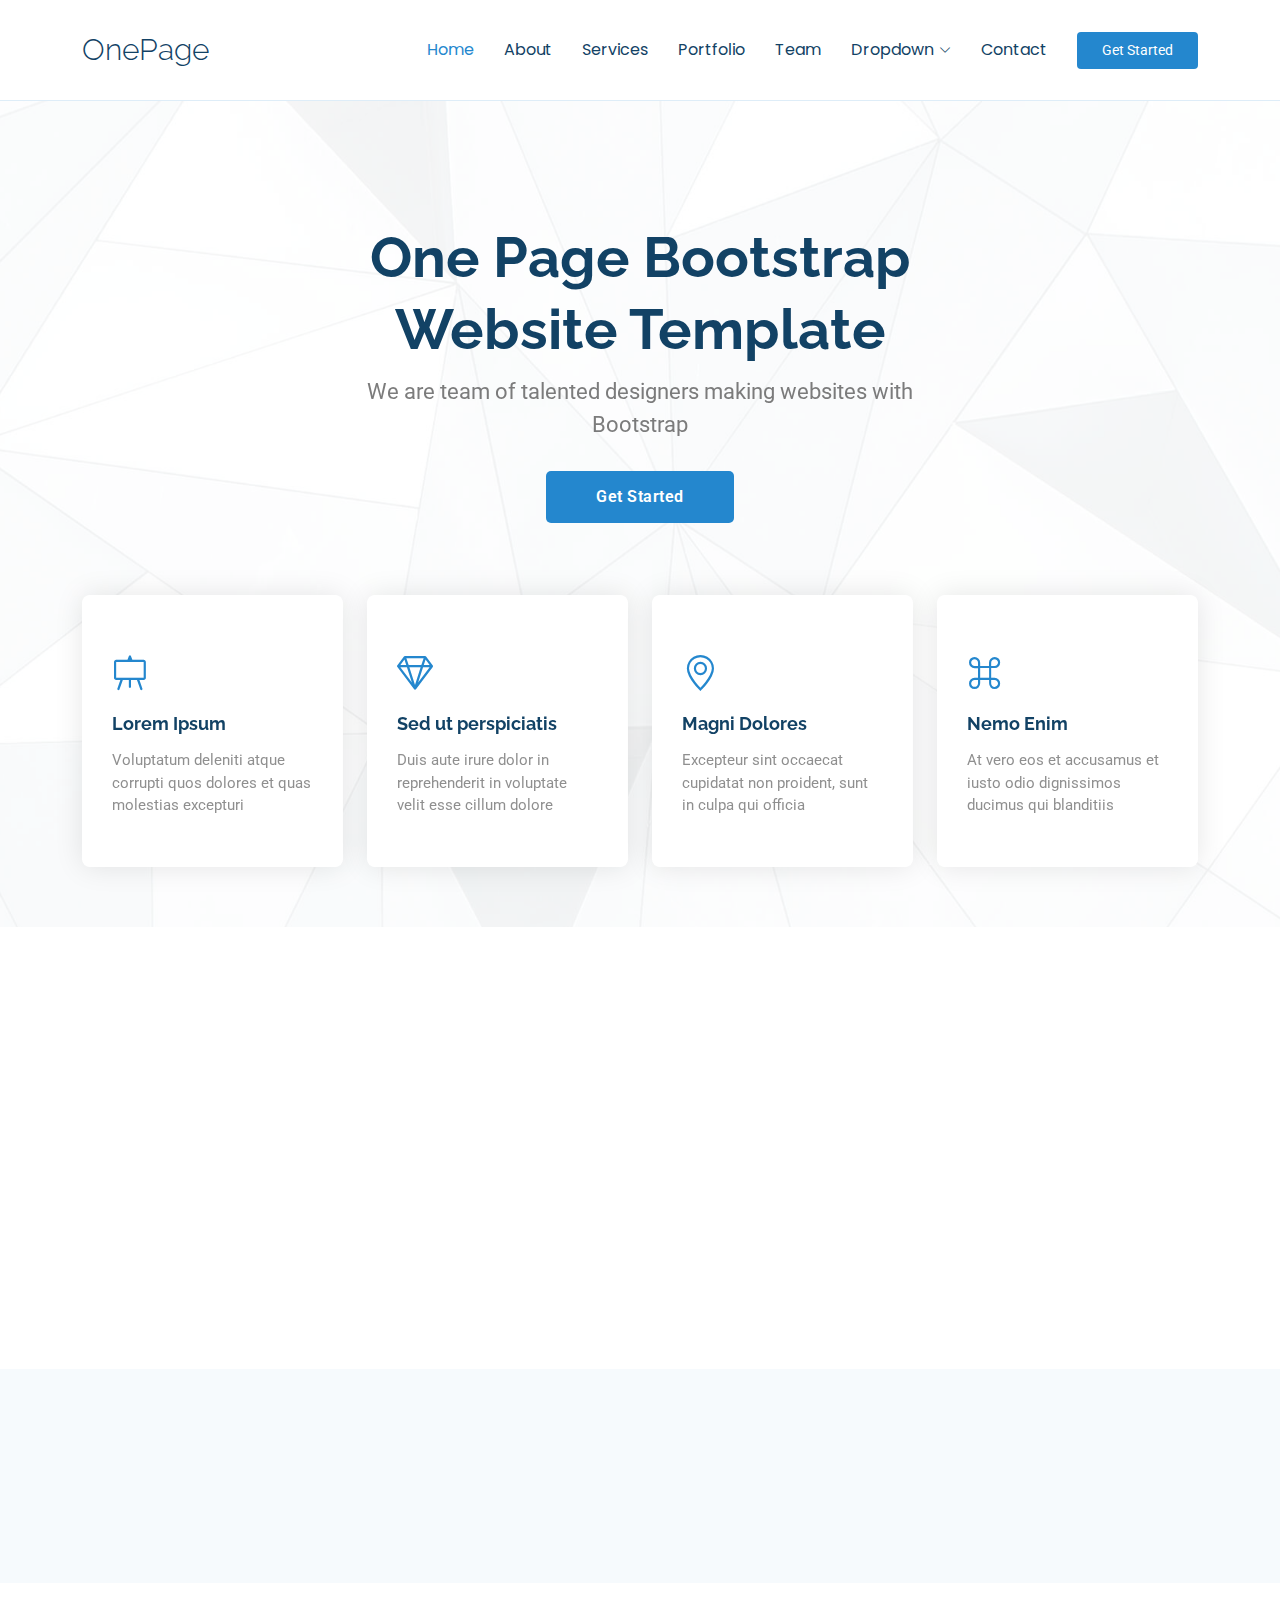
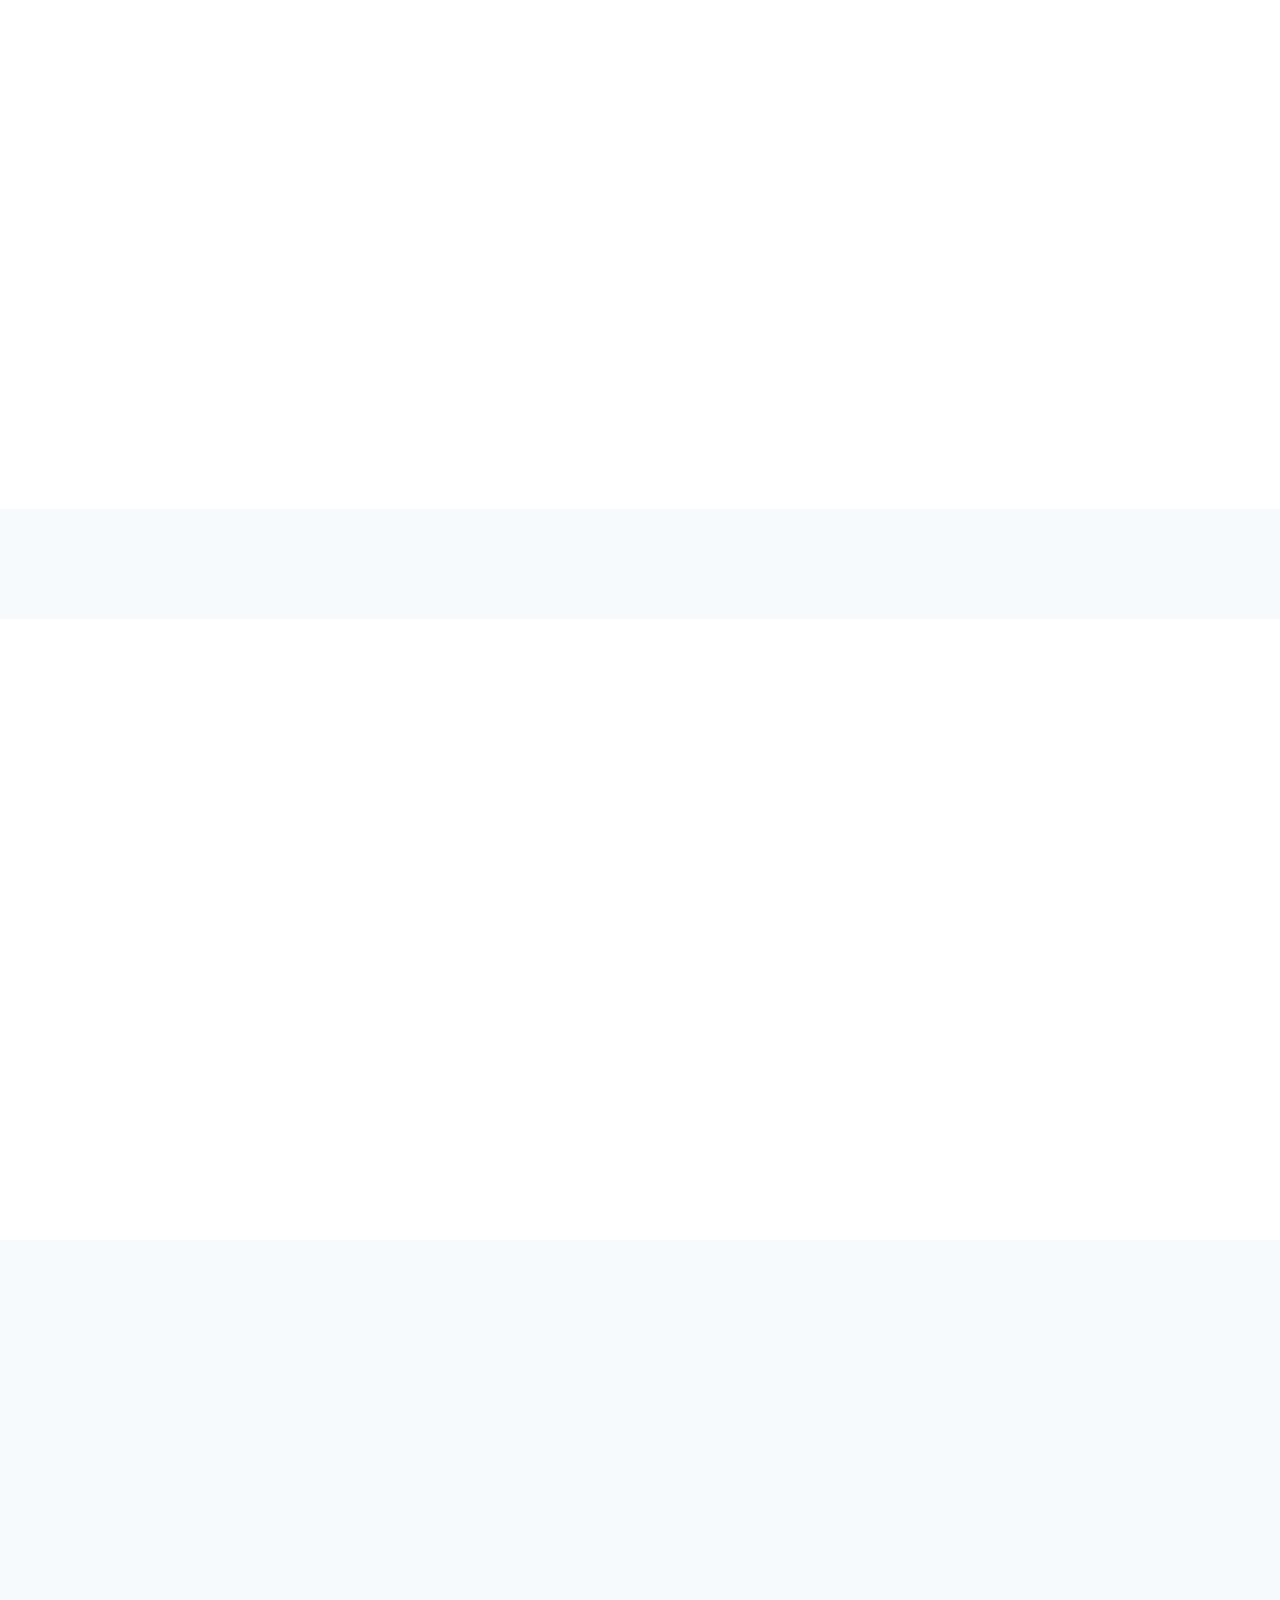
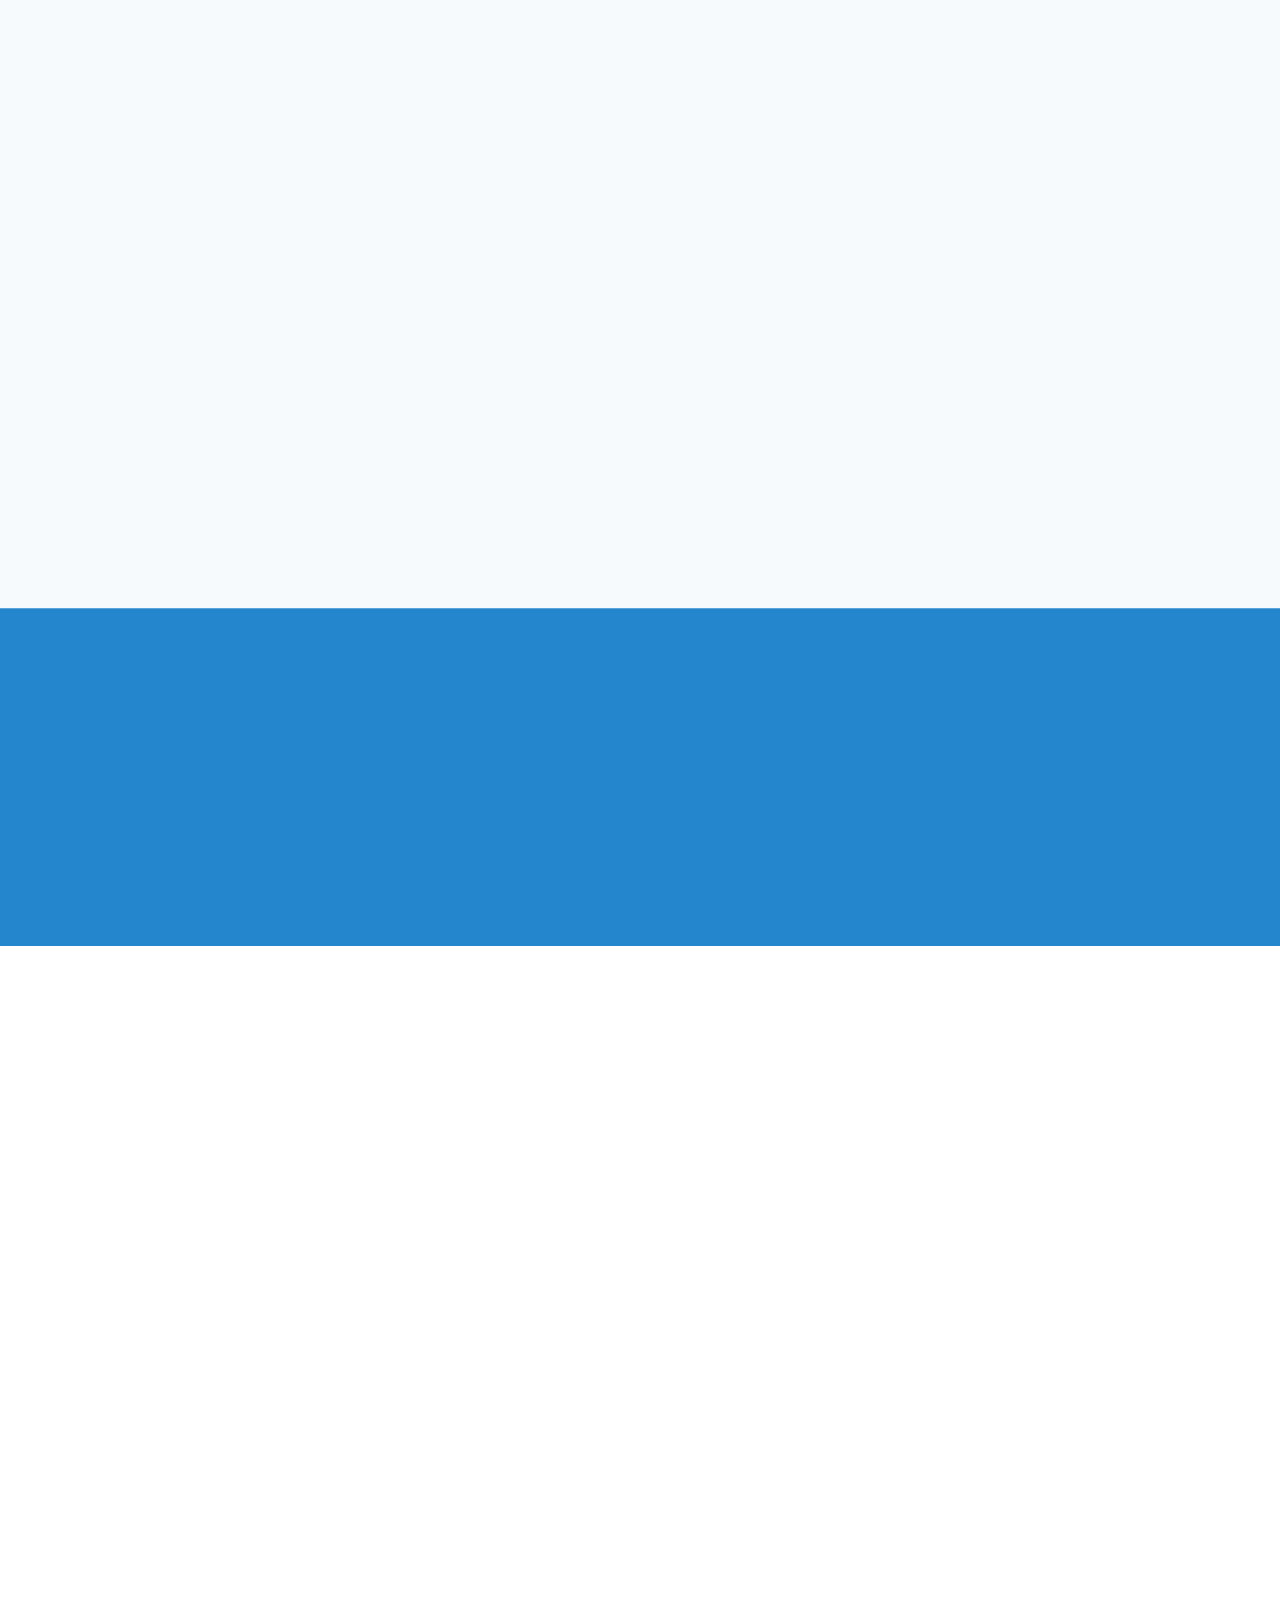
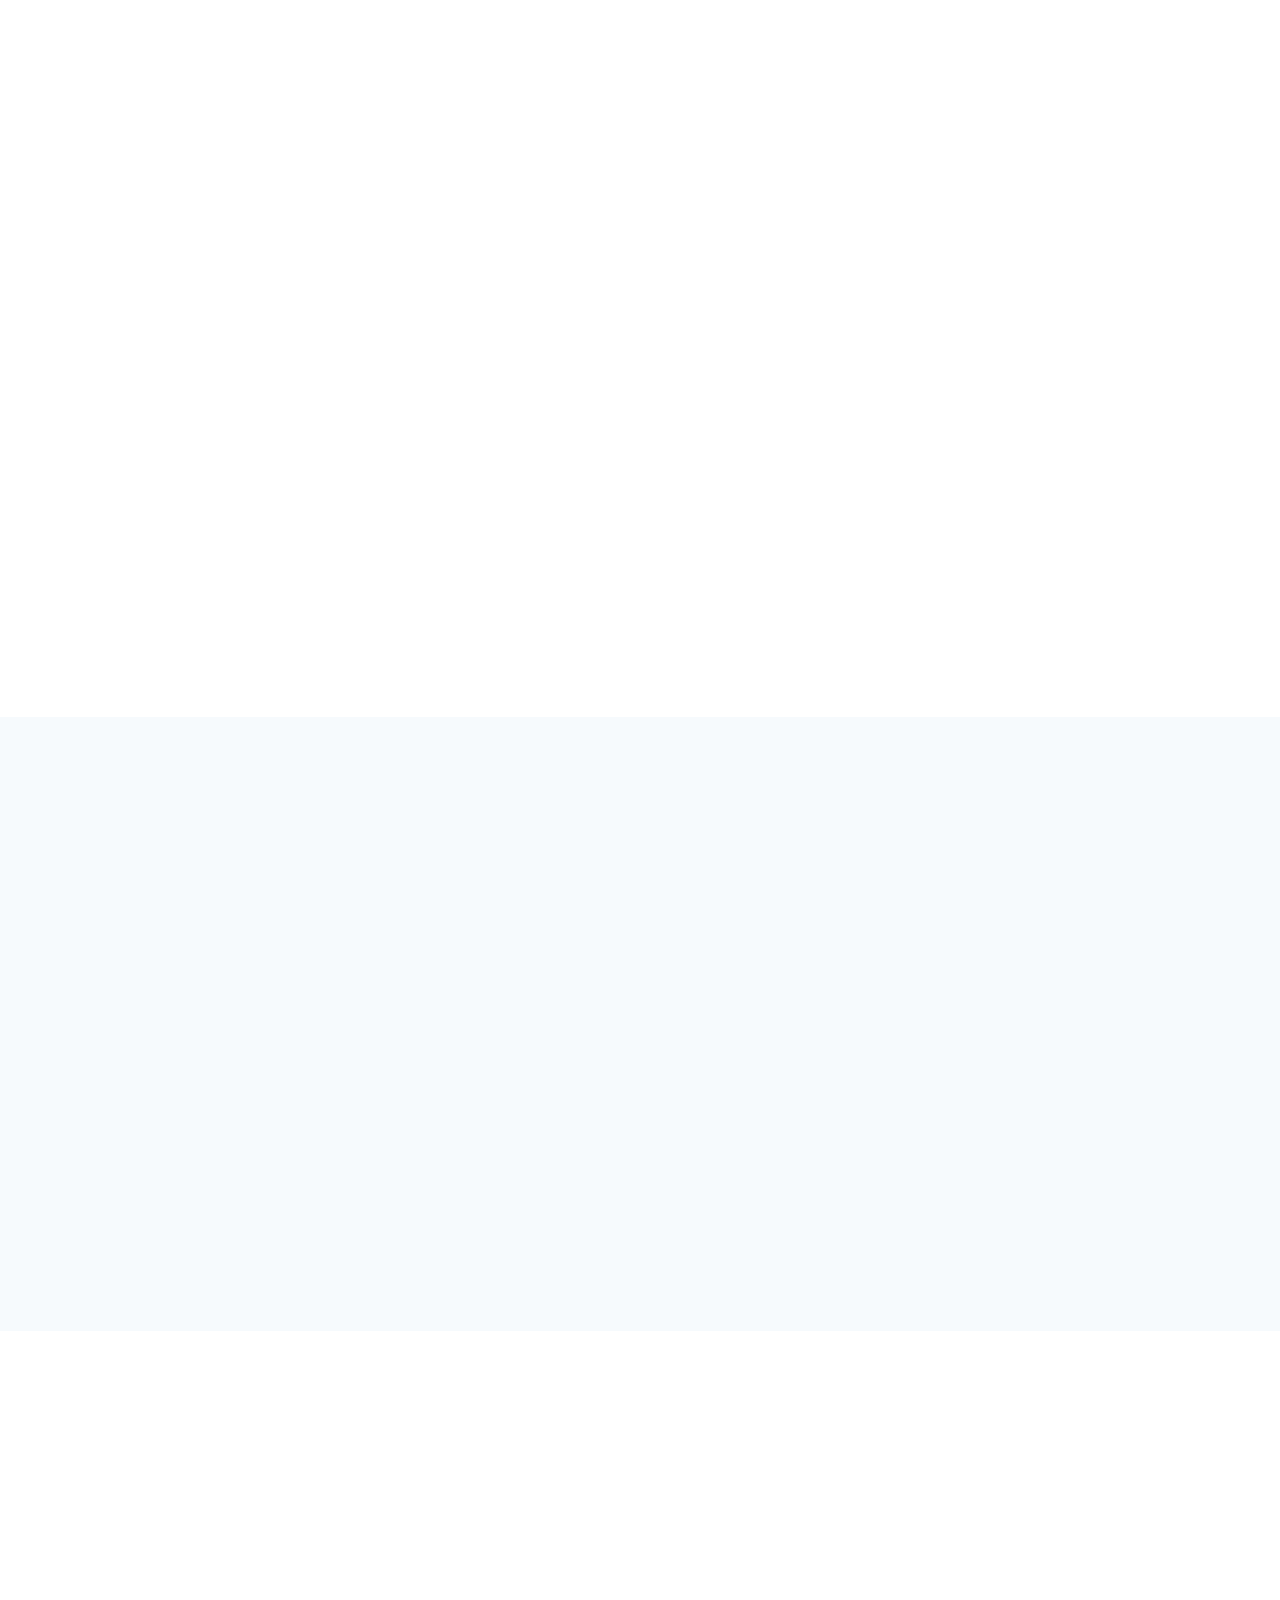
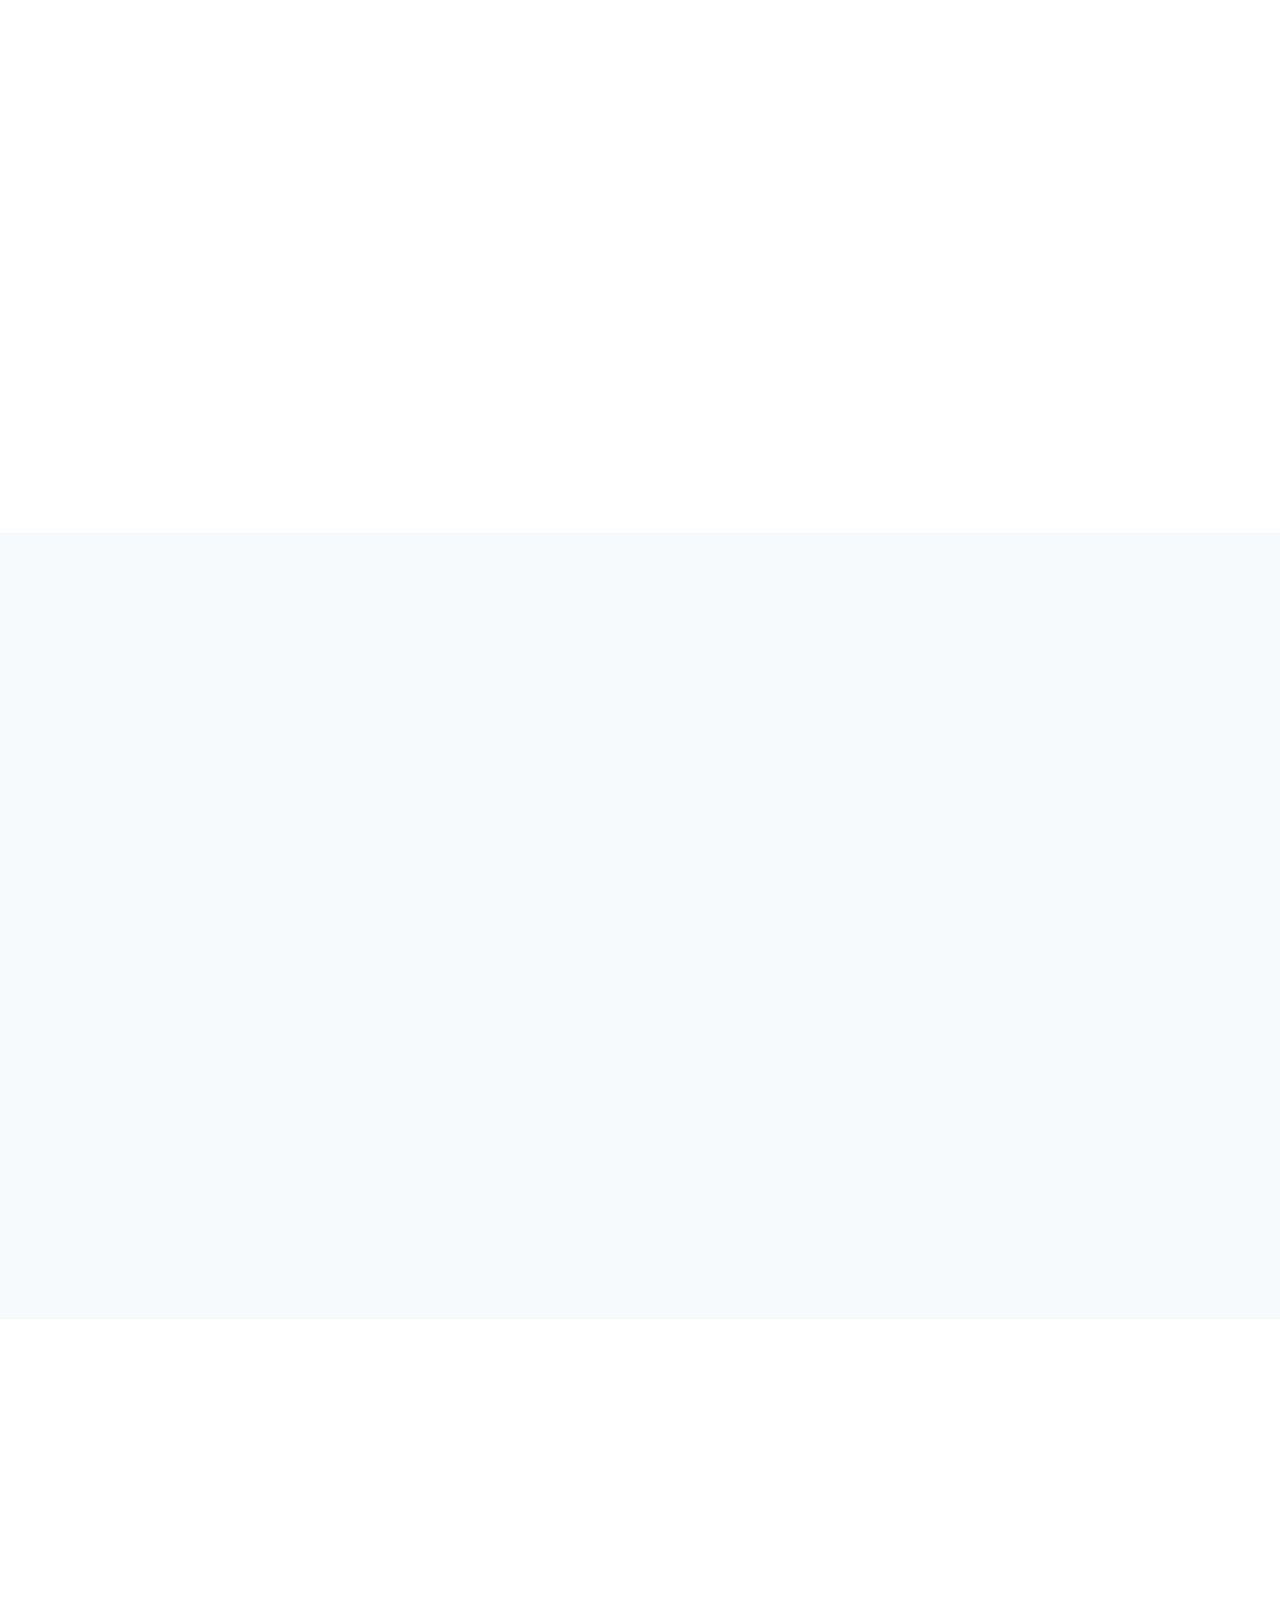
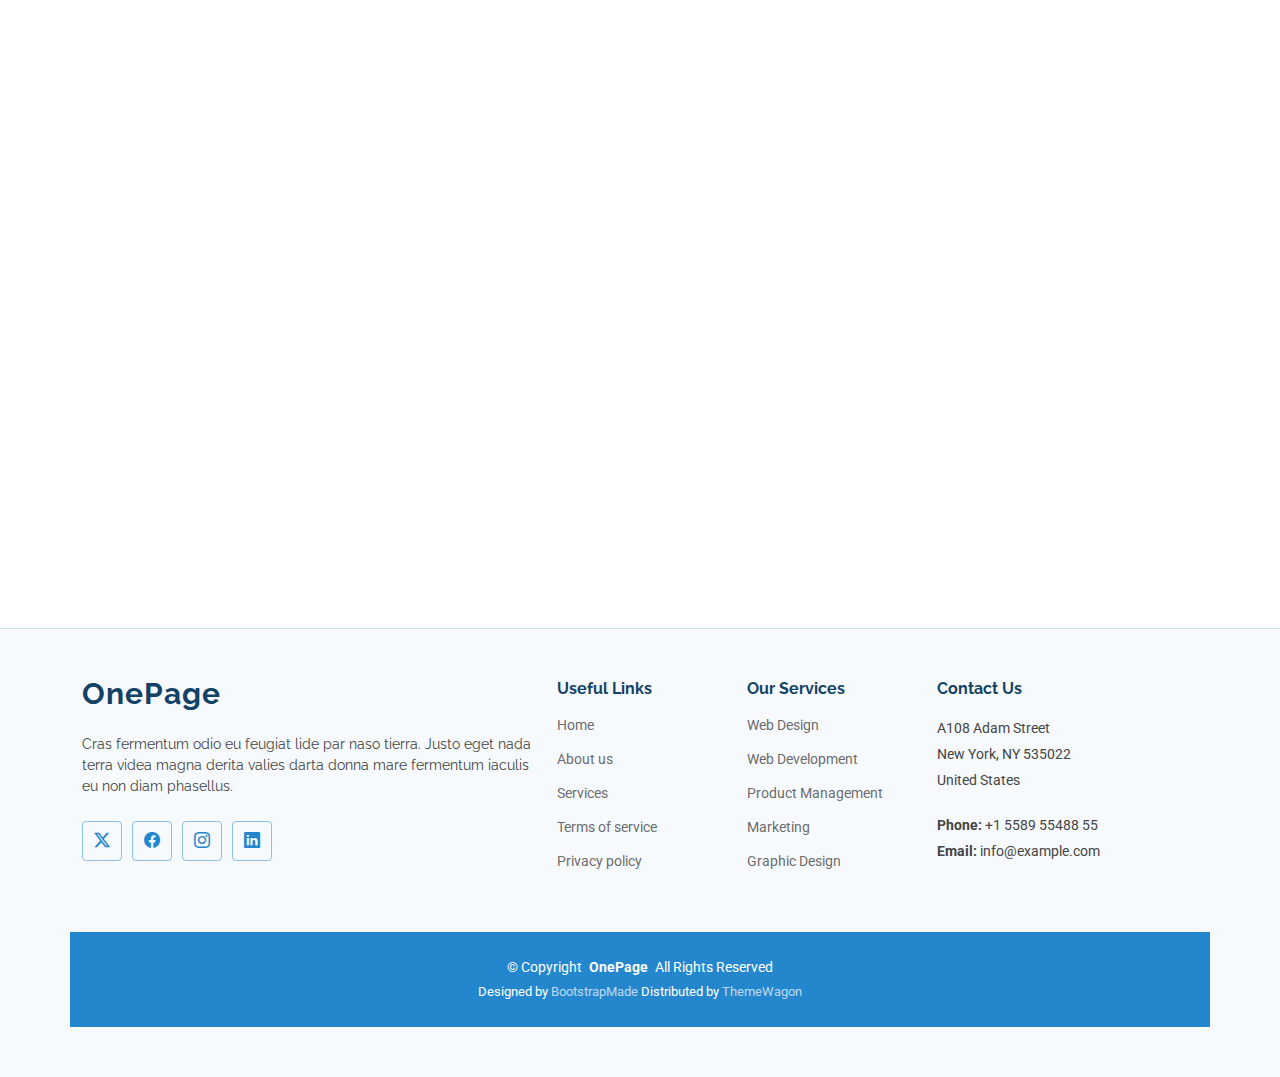
<file: tempoCargoLandingPage/index.html>
<!DOCTYPE html>
<html lang="en">

<head>
  <meta charset="utf-8">
  <meta content="width=device-width, initial-scale=1.0" name="viewport">
  <title>Index - OnePage Bootstrap Template</title>
  <meta name="description" content="">
  <meta name="keywords" content="">

  <!-- Favicons -->
  <link href="assets/img/favicon.png" rel="icon">
  <link href="assets/img/apple-touch-icon.png" rel="apple-touch-icon">

  <!-- Fonts -->
  <link href="https://fonts.googleapis.com" rel="preconnect">
  <link href="https://fonts.gstatic.com" rel="preconnect" crossorigin>
  <link href="https://fonts.googleapis.com/css2?family=Roboto:ital,wght@0,100;0,300;0,400;0,500;0,700;0,900;1,100;1,300;1,400;1,500;1,700;1,900&family=Poppins:ital,wght@0,100;0,200;0,300;0,400;0,500;0,600;0,700;0,800;0,900;1,100;1,200;1,300;1,400;1,500;1,600;1,700;1,800;1,900&family=Raleway:ital,wght@0,100;0,200;0,300;0,400;0,500;0,600;0,700;0,800;0,900;1,100;1,200;1,300;1,400;1,500;1,600;1,700;1,800;1,900&display=swap" rel="stylesheet">

  <!-- Vendor CSS Files -->
  <link href="assets/vendor/bootstrap/css/bootstrap.min.css" rel="stylesheet">
  <link href="assets/vendor/bootstrap-icons/bootstrap-icons.css" rel="stylesheet">
  <link href="assets/vendor/aos/aos.css" rel="stylesheet">
  <link href="assets/vendor/glightbox/css/glightbox.min.css" rel="stylesheet">
  <link href="assets/vendor/swiper/swiper-bundle.min.css" rel="stylesheet">

  <!-- Main CSS File -->
  <link href="assets/css/main.css" rel="stylesheet">

  <!-- =======================================================
  * Template Name: OnePage
  * Template URL: https://bootstrapmade.com/onepage-multipurpose-bootstrap-template/
  * Updated: Aug 07 2024 with Bootstrap v5.3.3
  * Author: BootstrapMade.com
  * License: https://bootstrapmade.com/license/
  ======================================================== -->
</head>

<body class="index-page">

  <header id="header" class="header d-flex align-items-center sticky-top">
    <div class="container-fluid container-xl position-relative d-flex align-items-center">

      <a href="index.html" class="logo d-flex align-items-center me-auto">
        <!-- Uncomment the line below if you also wish to use an image logo -->
        <!-- <img src="assets/img/logo.png" alt=""> -->
        <h1 class="sitename">OnePage</h1>
      </a>

      <nav id="navmenu" class="navmenu">
        <ul>
          <li><a href="#hero" class="active">Home<br></a></li>
          <li><a href="#about">About</a></li>
          <li><a href="#services">Services</a></li>
          <li><a href="#portfolio">Portfolio</a></li>
          <li><a href="#team">Team</a></li>
          <li class="dropdown"><a href="#"><span>Dropdown</span> <i class="bi bi-chevron-down toggle-dropdown"></i></a>
            <ul>
              <li><a href="#">Dropdown 1</a></li>
              <li class="dropdown"><a href="#"><span>Deep Dropdown</span> <i class="bi bi-chevron-down toggle-dropdown"></i></a>
                <ul>
                  <li><a href="#">Deep Dropdown 1</a></li>
                  <li><a href="#">Deep Dropdown 2</a></li>
                  <li><a href="#">Deep Dropdown 3</a></li>
                  <li><a href="#">Deep Dropdown 4</a></li>
                  <li><a href="#">Deep Dropdown 5</a></li>
                </ul>
              </li>
              <li><a href="#">Dropdown 2</a></li>
              <li><a href="#">Dropdown 3</a></li>
              <li><a href="#">Dropdown 4</a></li>
            </ul>
          </li>
          <li><a href="#contact">Contact</a></li>
        </ul>
        <i class="mobile-nav-toggle d-xl-none bi bi-list"></i>
      </nav>

      <a class="btn-getstarted" href="#about">Get Started</a>

    </div>
  </header>

  <main class="main">

    <!-- Hero Section -->
    <section id="hero" class="hero section">

      <img src="assets/img/hero-bg-abstract.jpg" alt="" data-aos="fade-in" class="">

      <div class="container">
        <div class="row justify-content-center" data-aos="zoom-out">
          <div class="col-xl-7 col-lg-9 text-center">
            <h1>One Page Bootstrap Website Template</h1>
            <p>We are team of talented designers making websites with Bootstrap</p>
          </div>
        </div>
        <div class="text-center" data-aos="zoom-out" data-aos-delay="100">
          <a href="#about" class="btn-get-started">Get Started</a>
        </div>

        <div class="row gy-4 mt-5">
          <div class="col-md-6 col-lg-3" data-aos="zoom-out" data-aos-delay="100">
            <div class="icon-box">
              <div class="icon"><i class="bi bi-easel"></i></div>
              <h4 class="title"><a href="">Lorem Ipsum</a></h4>
              <p class="description">Voluptatum deleniti atque corrupti quos dolores et quas molestias excepturi</p>
            </div>
          </div><!--End Icon Box -->

          <div class="col-md-6 col-lg-3" data-aos="zoom-out" data-aos-delay="200">
            <div class="icon-box">
              <div class="icon"><i class="bi bi-gem"></i></div>
              <h4 class="title"><a href="">Sed ut perspiciatis</a></h4>
              <p class="description">Duis aute irure dolor in reprehenderit in voluptate velit esse cillum dolore</p>
            </div>
          </div><!--End Icon Box -->

          <div class="col-md-6 col-lg-3" data-aos="zoom-out" data-aos-delay="300">
            <div class="icon-box">
              <div class="icon"><i class="bi bi-geo-alt"></i></div>
              <h4 class="title"><a href="">Magni Dolores</a></h4>
              <p class="description">Excepteur sint occaecat cupidatat non proident, sunt in culpa qui officia</p>
            </div>
          </div><!--End Icon Box -->

          <div class="col-md-6 col-lg-3" data-aos="zoom-out" data-aos-delay="400">
            <div class="icon-box">
              <div class="icon"><i class="bi bi-command"></i></div>
              <h4 class="title"><a href="">Nemo Enim</a></h4>
              <p class="description">At vero eos et accusamus et iusto odio dignissimos ducimus qui blanditiis</p>
            </div>
          </div><!--End Icon Box -->

        </div>
      </div>

    </section><!-- /Hero Section -->

    <!-- About Section -->
    <section id="about" class="about section">

      <!-- Section Title -->
      <div class="container section-title" data-aos="fade-up">
        <h2>About Us<br></h2>
        <p>Necessitatibus eius consequatur ex aliquid fuga eum quidem sint consectetur velit</p>
      </div><!-- End Section Title -->

      <div class="container">

        <div class="row gy-4">

          <div class="col-lg-6 content" data-aos="fade-up" data-aos-delay="100">
            <p>
              Lorem ipsum dolor sit amet, consectetur adipiscing elit, sed do eiusmod tempor incididunt ut labore et dolore
              magna aliqua.
            </p>
            <ul>
              <li><i class="bi bi-check2-circle"></i> <span>Ullamco laboris nisi ut aliquip ex ea commodo consequat.</span></li>
              <li><i class="bi bi-check2-circle"></i> <span>Duis aute irure dolor in reprehenderit in voluptate velit.</span></li>
              <li><i class="bi bi-check2-circle"></i> <span>Ullamco laboris nisi ut aliquip ex ea commodo</span></li>
            </ul>
          </div>

          <div class="col-lg-6" data-aos="fade-up" data-aos-delay="200">
            <p>Ullamco laboris nisi ut aliquip ex ea commodo consequat. Duis aute irure dolor in reprehenderit in voluptate velit esse cillum dolore eu fugiat nulla pariatur. Excepteur sint occaecat cupidatat non proident, sunt in culpa qui officia deserunt mollit anim id est laborum. </p>
            <a href="#" class="read-more"><span>Read More</span><i class="bi bi-arrow-right"></i></a>
          </div>

        </div>

      </div>

    </section><!-- /About Section -->

    <!-- Stats Section -->
    <section id="stats" class="stats section light-background">

      <div class="container" data-aos="fade-up" data-aos-delay="100">

        <div class="row gy-4">

          <div class="col-lg-3 col-md-6">
            <div class="stats-item text-center w-100 h-100">
              <span data-purecounter-start="0" data-purecounter-end="232" data-purecounter-duration="1" class="purecounter"></span>
              <p>Clients</p>
            </div>
          </div><!-- End Stats Item -->

          <div class="col-lg-3 col-md-6">
            <div class="stats-item text-center w-100 h-100">
              <span data-purecounter-start="0" data-purecounter-end="521" data-purecounter-duration="1" class="purecounter"></span>
              <p>Projects</p>
            </div>
          </div><!-- End Stats Item -->

          <div class="col-lg-3 col-md-6">
            <div class="stats-item text-center w-100 h-100">
              <span data-purecounter-start="0" data-purecounter-end="1453" data-purecounter-duration="1" class="purecounter"></span>
              <p>Hours Of Support</p>
            </div>
          </div><!-- End Stats Item -->

          <div class="col-lg-3 col-md-6">
            <div class="stats-item text-center w-100 h-100">
              <span data-purecounter-start="0" data-purecounter-end="32" data-purecounter-duration="1" class="purecounter"></span>
              <p>Workers</p>
            </div>
          </div><!-- End Stats Item -->

        </div>

      </div>

    </section><!-- /Stats Section -->

    <!-- About Alt Section -->
    <section id="about-alt" class="about-alt section">

      <div class="container">

        <div class="row gy-4">
          <div class="col-lg-6 position-relative align-self-start" data-aos="fade-up" data-aos-delay="100">
            <img src="assets/img/about.jpg" class="img-fluid" alt="">
            <a href="https://www.youtube.com/watch?v=Y7f98aduVJ8" class="glightbox pulsating-play-btn"></a>
          </div>
          <div class="col-lg-6 content" data-aos="fade-up" data-aos-delay="200">
            <h3>Voluptatem dignissimos provident quasi corporis voluptates sit assumenda.</h3>
            <p class="fst-italic">
              Lorem ipsum dolor sit amet, consectetur adipiscing elit, sed do eiusmod tempor incididunt ut labore et dolore
              magna aliqua.
            </p>
            <ul>
              <li><i class="bi bi-check2-all"></i> <span>Ullamco laboris nisi ut aliquip ex ea commodo consequat.</span></li>
              <li><i class="bi bi-check2-all"></i> <span>Duis aute irure dolor in reprehenderit in voluptate velit.</span></li>
              <li><i class="bi bi-check2-all"></i> <span>Ullamco laboris nisi ut aliquip ex ea commodo consequat. Duis aute irure dolor in reprehenderit in voluptate trideta storacalaperda mastiro dolore eu fugiat nulla pariatur.</span></li>
            </ul>
            <p>
              Ullamco laboris nisi ut aliquip ex ea commodo consequat. Duis aute irure dolor in reprehenderit in voluptate
              velit esse cillum dolore eu fugiat nulla pariatur. Excepteur sint occaecat cupidatat non proident
            </p>
          </div>
        </div>

      </div>

    </section><!-- /About Alt Section -->

    <!-- Clients Section -->
    <section id="clients" class="clients section light-background">

      <div class="container" data-aos="fade-up">

        <div class="row gy-4">

          <div class="col-xl-2 col-md-3 col-6 client-logo">
            <img src="assets/img/clients/client-1.png" class="img-fluid" alt="">
          </div><!-- End Client Item -->

          <div class="col-xl-2 col-md-3 col-6 client-logo">
            <img src="assets/img/clients/client-2.png" class="img-fluid" alt="">
          </div><!-- End Client Item -->

          <div class="col-xl-2 col-md-3 col-6 client-logo">
            <img src="assets/img/clients/client-3.png" class="img-fluid" alt="">
          </div><!-- End Client Item -->

          <div class="col-xl-2 col-md-3 col-6 client-logo">
            <img src="assets/img/clients/client-4.png" class="img-fluid" alt="">
          </div><!-- End Client Item -->

          <div class="col-xl-2 col-md-3 col-6 client-logo">
            <img src="assets/img/clients/client-5.png" class="img-fluid" alt="">
          </div><!-- End Client Item -->

          <div class="col-xl-2 col-md-3 col-6 client-logo">
            <img src="assets/img/clients/client-6.png" class="img-fluid" alt="">
          </div><!-- End Client Item -->

        </div>

      </div>

    </section><!-- /Clients Section -->

    <!-- Testimonials Section -->
    <section id="testimonials" class="testimonials section">

      <!-- Section Title -->
      <div class="container section-title" data-aos="fade-up">
        <h2>Testimonials</h2>
        <p>Necessitatibus eius consequatur ex aliquid fuga eum quidem sint consectetur velit</p>
      </div><!-- End Section Title -->

      <div class="container" data-aos="fade-up" data-aos-delay="100">

        <div class="swiper init-swiper" data-speed="600" data-delay="5000" data-breakpoints="{ &quot;320&quot;: { &quot;slidesPerView&quot;: 1, &quot;spaceBetween&quot;: 40 }, &quot;1200&quot;: { &quot;slidesPerView&quot;: 3, &quot;spaceBetween&quot;: 40 } }">
          <script type="application/json" class="swiper-config">
            {
              "loop": true,
              "speed": 600,
              "autoplay": {
                "delay": 5000
              },
              "slidesPerView": "auto",
              "pagination": {
                "el": ".swiper-pagination",
                "type": "bullets",
                "clickable": true
              },
              "breakpoints": {
                "320": {
                  "slidesPerView": 1,
                  "spaceBetween": 40
                },
                "1200": {
                  "slidesPerView": 3,
                  "spaceBetween": 20
                }
              }
            }
          </script>
          <div class="swiper-wrapper">

            <div class="swiper-slide">
              <div class="testimonial-item" "="">
            <p>
              <i class=" bi bi-quote quote-icon-left"></i>
                <span>Proin iaculis purus consequat sem cure digni ssim donec porttitora entum suscipit rhoncus. Accusantium quam, ultricies eget id, aliquam eget nibh et. Maecen aliquam, risus at semper.</span>
                <i class="bi bi-quote quote-icon-right"></i>
                </p>
                <img src="assets/img/testimonials/testimonials-1.jpg" class="testimonial-img" alt="">
                <h3>Saul Goodman</h3>
                <h4>Ceo &amp; Founder</h4>
              </div>
            </div><!-- End testimonial item -->

            <div class="swiper-slide">
              <div class="testimonial-item">
                <p>
                  <i class="bi bi-quote quote-icon-left"></i>
                  <span>Export tempor illum tamen malis malis eram quae irure esse labore quem cillum quid malis quorum velit fore eram velit sunt aliqua noster fugiat irure amet legam anim culpa.</span>
                  <i class="bi bi-quote quote-icon-right"></i>
                </p>
                <img src="assets/img/testimonials/testimonials-2.jpg" class="testimonial-img" alt="">
                <h3>Sara Wilsson</h3>
                <h4>Designer</h4>
              </div>
            </div><!-- End testimonial item -->

            <div class="swiper-slide">
              <div class="testimonial-item">
                <p>
                  <i class="bi bi-quote quote-icon-left"></i>
                  <span>Enim nisi quem export duis labore cillum quae magna enim sint quorum nulla quem veniam duis minim tempor labore quem eram duis noster aute amet eram fore quis sint minim.</span>
                  <i class="bi bi-quote quote-icon-right"></i>
                </p>
                <img src="assets/img/testimonials/testimonials-3.jpg" class="testimonial-img" alt="">
                <h3>Jena Karlis</h3>
                <h4>Store Owner</h4>
              </div>
            </div><!-- End testimonial item -->

            <div class="swiper-slide">
              <div class="testimonial-item">
                <p>
                  <i class="bi bi-quote quote-icon-left"></i>
                  <span>Fugiat enim eram quae cillum dolore dolor amet nulla culpa multos export minim fugiat dolor enim duis veniam ipsum anim magna sunt elit fore quem dolore labore illum veniam.</span>
                  <i class="bi bi-quote quote-icon-right"></i>
                </p>
                <img src="assets/img/testimonials/testimonials-4.jpg" class="testimonial-img" alt="">
                <h3>Matt Brandon</h3>
                <h4>Freelancer</h4>
              </div>
            </div><!-- End testimonial item -->

            <div class="swiper-slide">
              <div class="testimonial-item">
                <p>
                  <i class="bi bi-quote quote-icon-left"></i>
                  <span>Quis quorum aliqua sint quem legam fore sunt eram irure aliqua veniam tempor noster veniam sunt culpa nulla illum cillum fugiat legam esse veniam culpa fore nisi cillum quid.</span>
                  <i class="bi bi-quote quote-icon-right"></i>
                </p>
                <img src="assets/img/testimonials/testimonials-5.jpg" class="testimonial-img" alt="">
                <h3>John Larson</h3>
                <h4>Entrepreneur</h4>
              </div>
            </div><!-- End testimonial item -->

          </div>
          <div class="swiper-pagination"></div>
        </div>

      </div>

    </section><!-- /Testimonials Section -->

    <!-- Services Section -->
    <section id="services" class="services section light-background">

      <!-- Section Title -->
      <div class="container section-title" data-aos="fade-up">
        <h2>Services</h2>
        <p>Necessitatibus eius consequatur ex aliquid fuga eum quidem sint consectetur velit</p>
      </div><!-- End Section Title -->

      <div class="container">

        <div class="row gy-4">

          <div class="col-lg-4 col-md-6" data-aos="fade-up" data-aos-delay="100">
            <div class="service-item item-cyan position-relative">
              <div class="icon">
                <svg width="100" height="100" viewBox="0 0 600 600" xmlns="http://www.w3.org/2000/svg">
                  <path stroke="none" stroke-width="0" fill="#f5f5f5" d="M300,521.0016835830174C376.1290562159157,517.8887921683347,466.0731472004068,529.7835943286574,510.70327084640275,468.03025145048787C554.3714126377745,407.6079735673963,508.03601936045806,328.9844924480964,491.2728898941984,256.3432110539036C474.5976632858925,184.082847569629,479.9380746630129,96.60480741107993,416.23090153303,58.64404602377083C348.86323505073057,18.502131276798302,261.93793281208167,40.57373210992963,193.5410806939664,78.93577620505333C130.42746243093433,114.334589627462,98.30271207620316,179.96522072025542,76.75703585869454,249.04625023123273C51.97151888228291,328.5150500222984,13.704378332031375,421.85034740162234,66.52175969318436,486.19268352777647C119.04800174914682,550.1803526380478,217.28368757567262,524.383925680826,300,521.0016835830174"></path>
                </svg>
                <i class="bi bi-activity"></i>
              </div>
              <a href="service-details.html" class="stretched-link">
                <h3>Nesciunt Mete</h3>
              </a>
              <p>Provident nihil minus qui consequatur non omnis maiores. Eos accusantium minus dolores iure perferendis tempore et consequatur.</p>
            </div>
          </div><!-- End Service Item -->

          <div class="col-lg-4 col-md-6" data-aos="fade-up" data-aos-delay="200">
            <div class="service-item item-orange position-relative">
              <div class="icon">
                <svg width="100" height="100" viewBox="0 0 600 600" xmlns="http://www.w3.org/2000/svg">
                  <path stroke="none" stroke-width="0" fill="#f5f5f5" d="M300,582.0697525312426C382.5290701553225,586.8405444964366,449.9789794690241,525.3245884688669,502.5850820975895,461.55621195738473C556.606425686781,396.0723002908107,615.8543463187945,314.28637112970534,586.6730223649479,234.56875336149918C558.9533121215079,158.8439757836574,454.9685369536778,164.00468322053177,381.49747125262974,130.76875717737553C312.15926192815925,99.40240125094834,248.97055460311594,18.661163978235184,179.8680185752513,50.54337015887873C110.5421016452524,82.52863877960104,119.82277516462835,180.83849132639028,109.12597500060166,256.43424936330496C100.08760227029461,320.3096726198365,92.17705696193138,384.0621239912766,124.79988738764834,439.7174275375508C164.83382741302287,508.01625554203684,220.96474134820875,577.5009287672846,300,582.0697525312426"></path>
                </svg>
                <i class="bi bi-broadcast"></i>
              </div>
              <a href="service-details.html" class="stretched-link">
                <h3>Eosle Commodi</h3>
              </a>
              <p>Ut autem aut autem non a. Sint sint sit facilis nam iusto sint. Libero corrupti neque eum hic non ut nesciunt dolorem.</p>
            </div>
          </div><!-- End Service Item -->

          <div class="col-lg-4 col-md-6" data-aos="fade-up" data-aos-delay="300">
            <div class="service-item item-teal position-relative">
              <div class="icon">
                <svg width="100" height="100" viewBox="0 0 600 600" xmlns="http://www.w3.org/2000/svg">
                  <path stroke="none" stroke-width="0" fill="#f5f5f5" d="M300,541.5067337569781C382.14930387511276,545.0595476570109,479.8736841581634,548.3450877840088,526.4010558755058,480.5488172755941C571.5218469581645,414.80211281144784,517.5187510058486,332.0715597781072,496.52539010469104,255.14436215662573C477.37192572678356,184.95920475031193,473.57363656557914,105.61284051026155,413.0603344069578,65.22779650032875C343.27470386102294,18.654635553484475,251.2091493199835,5.337323636656869,175.0934190732945,40.62881213300186C97.87086631185822,76.43348514350839,51.98124368387456,156.15599469081315,36.44837278890362,239.84606092416172C21.716077023791087,319.22268207091537,43.775223500013084,401.1760424656574,96.891909868211,461.97329694683043C147.22146801428983,519.5804099606455,223.5754009179313,538.201503339737,300,541.5067337569781"></path>
                </svg>
                <i class="bi bi-easel"></i>
              </div>
              <a href="service-details.html" class="stretched-link">
                <h3>Ledo Markt</h3>
              </a>
              <p>Ut excepturi voluptatem nisi sed. Quidem fuga consequatur. Minus ea aut. Vel qui id voluptas adipisci eos earum corrupti.</p>
            </div>
          </div><!-- End Service Item -->

          <div class="col-lg-4 col-md-6" data-aos="fade-up" data-aos-delay="400">
            <div class="service-item item-red position-relative">
              <div class="icon">
                <svg width="100" height="100" viewBox="0 0 600 600" xmlns="http://www.w3.org/2000/svg">
                  <path stroke="none" stroke-width="0" fill="#f5f5f5" d="M300,503.46388370962813C374.79870501325706,506.71871716319447,464.8034551963731,527.1746412648533,510.4981551193396,467.86667711651364C555.9287308511215,408.9015244558933,512.6030010748507,327.5744911775523,490.211057578863,256.5855673507754C471.097692560561,195.9906835881958,447.69079081568157,138.11976852964426,395.19560036434837,102.3242989838813C329.3053358748298,57.3949838291264,248.02791733380457,8.279543830951368,175.87071277845988,42.242879143198664C103.41431057327972,76.34704239035025,93.79494320519305,170.9812938413882,81.28167332365135,250.07896920659033C70.17666984294237,320.27484674793965,64.84698225790005,396.69656628748305,111.28512138212992,450.4950937839243C156.20124167950087,502.5303643271138,231.32542653798444,500.4755392045468,300,503.46388370962813"></path>
                </svg>
                <i class="bi bi-bounding-box-circles"></i>
              </div>
              <a href="service-details.html" class="stretched-link">
                <h3>Asperiores Commodit</h3>
              </a>
              <p>Non et temporibus minus omnis sed dolor esse consequatur. Cupiditate sed error ea fuga sit provident adipisci neque.</p>
              <a href="service-details.html" class="stretched-link"></a>
            </div>
          </div><!-- End Service Item -->

          <div class="col-lg-4 col-md-6" data-aos="fade-up" data-aos-delay="500">
            <div class="service-item item-indigo position-relative">
              <div class="icon">
                <svg width="100" height="100" viewBox="0 0 600 600" xmlns="http://www.w3.org/2000/svg">
                  <path stroke="none" stroke-width="0" fill="#f5f5f5" d="M300,532.3542879108572C369.38199826031484,532.3153073249985,429.10787420159085,491.63046689027357,474.5244479745417,439.17860296908856C522.8885846962883,383.3225815378663,569.1668002868075,314.3205725914397,550.7432151929288,242.7694973846089C532.6665558377875,172.5657663291529,456.2379748765914,142.6223662098291,390.3689995646985,112.34683881706744C326.66090330228417,83.06452184765237,258.84405631176094,53.51806209861945,193.32584062364296,78.48882559362697C121.61183558270385,105.82097193414197,62.805066853699245,167.19869350419734,48.57481801355237,242.6138429142374C34.843463184063346,315.3850353017275,76.69343916112496,383.4422959591041,125.22947124332185,439.3748458443577C170.7312796277747,491.8107796887764,230.57421082200815,532.3932930995766,300,532.3542879108572"></path>
                </svg>
                <i class="bi bi-calendar4-week icon"></i>
              </div>
              <a href="service-details.html" class="stretched-link">
                <h3>Velit Doloremque</h3>
              </a>
              <p>Cumque et suscipit saepe. Est maiores autem enim facilis ut aut ipsam corporis aut. Sed animi at autem alias eius labore.</p>
              <a href="service-details.html" class="stretched-link"></a>
            </div>
          </div><!-- End Service Item -->

          <div class="col-lg-4 col-md-6" data-aos="fade-up" data-aos-delay="600">
            <div class="service-item item-pink position-relative">
              <div class="icon">
                <svg width="100" height="100" viewBox="0 0 600 600" xmlns="http://www.w3.org/2000/svg">
                  <path stroke="none" stroke-width="0" fill="#f5f5f5" d="M300,566.797414625762C385.7384707136149,576.1784315230908,478.7894351017131,552.8928747891023,531.9192734346935,484.94944893311C584.6109503024035,417.5663521118492,582.489472248146,322.67544863468447,553.9536738515405,242.03673114598146C529.1557734026468,171.96086150256528,465.24506316201064,127.66468636344209,395.9583748389544,100.7403814666027C334.2173773831606,76.7482773500951,269.4350130405921,84.62216499799875,207.1952322260088,107.2889140133804C132.92018162631612,134.33871894543012,41.79353780512637,160.00259165414826,22.644507872594943,236.69541883565114C3.319112789854554,314.0945973066697,72.72355303640163,379.243833228382,124.04198916343866,440.3218312028393C172.9286146004772,498.5055451809895,224.45579914871206,558.5317968840102,300,566.797414625762"></path>
                </svg>
                <i class="bi bi-chat-square-text"></i>
              </div>
              <a href="service-details.html" class="stretched-link">
                <h3>Dolori Architecto</h3>
              </a>
              <p>Hic molestias ea quibusdam eos. Fugiat enim doloremque aut neque non et debitis iure. Corrupti recusandae ducimus enim.</p>
              <a href="service-details.html" class="stretched-link"></a>
            </div>
          </div><!-- End Service Item -->

        </div>

      </div>

    </section><!-- /Services Section -->

    <!-- Call To Action Section -->
    <section id="call-to-action" class="call-to-action section accent-background">

      <div class="container">
        <div class="row justify-content-center" data-aos="zoom-in" data-aos-delay="100">
          <div class="col-xl-10">
            <div class="text-center">
              <h3>Call To Action</h3>
              <p>Duis aute irure dolor in reprehenderit in voluptate velit esse cillum dolore eu fugiat nulla pariatur. Excepteur sint occaecat cupidatat non proident, sunt in culpa qui officia deserunt mollit anim id est laborum.</p>
              <a class="cta-btn" href="#">Call To Action</a>
            </div>
          </div>
        </div>
      </div>

    </section><!-- /Call To Action Section -->

    <!-- Portfolio Section -->
    <section id="portfolio" class="portfolio section">

      <!-- Section Title -->
      <div class="container section-title" data-aos="fade-up">
        <h2>Portfolio</h2>
        <p>Necessitatibus eius consequatur ex aliquid fuga eum quidem sint consectetur velit</p>
      </div><!-- End Section Title -->

      <div class="container">

        <div class="isotope-layout" data-default-filter="*" data-layout="masonry" data-sort="original-order">

          <ul class="portfolio-filters isotope-filters" data-aos="fade-up" data-aos-delay="100">
            <li data-filter="*" class="filter-active">All</li>
            <li data-filter=".filter-app">App</li>
            <li data-filter=".filter-product">Card</li>
            <li data-filter=".filter-branding">Web</li>
          </ul><!-- End Portfolio Filters -->

          <div class="row gy-4 isotope-container" data-aos="fade-up" data-aos-delay="200">

            <div class="col-lg-4 col-md-6 portfolio-item isotope-item filter-app">
              <img src="assets/img/masonry-portfolio/masonry-portfolio-1.jpg" class="img-fluid" alt="">
              <div class="portfolio-info">
                <h4>App 1</h4>
                <p>Lorem ipsum, dolor sit</p>
                <a href="assets/img/masonry-portfolio/masonry-portfolio-1.jpg" title="App 1" data-gallery="portfolio-gallery-app" class="glightbox preview-link"><i class="bi bi-zoom-in"></i></a>
                <a href="portfolio-details.html" title="More Details" class="details-link"><i class="bi bi-link-45deg"></i></a>
              </div>
            </div><!-- End Portfolio Item -->

            <div class="col-lg-4 col-md-6 portfolio-item isotope-item filter-product">
              <img src="assets/img/masonry-portfolio/masonry-portfolio-2.jpg" class="img-fluid" alt="">
              <div class="portfolio-info">
                <h4>Product 1</h4>
                <p>Lorem ipsum, dolor sit</p>
                <a href="assets/img/masonry-portfolio/masonry-portfolio-2.jpg" title="Product 1" data-gallery="portfolio-gallery-product" class="glightbox preview-link"><i class="bi bi-zoom-in"></i></a>
                <a href="portfolio-details.html" title="More Details" class="details-link"><i class="bi bi-link-45deg"></i></a>
              </div>
            </div><!-- End Portfolio Item -->

            <div class="col-lg-4 col-md-6 portfolio-item isotope-item filter-branding">
              <img src="assets/img/masonry-portfolio/masonry-portfolio-3.jpg" class="img-fluid" alt="">
              <div class="portfolio-info">
                <h4>Branding 1</h4>
                <p>Lorem ipsum, dolor sit</p>
                <a href="assets/img/masonry-portfolio/masonry-portfolio-3.jpg" title="Branding 1" data-gallery="portfolio-gallery-branding" class="glightbox preview-link"><i class="bi bi-zoom-in"></i></a>
                <a href="portfolio-details.html" title="More Details" class="details-link"><i class="bi bi-link-45deg"></i></a>
              </div>
            </div><!-- End Portfolio Item -->

            <div class="col-lg-4 col-md-6 portfolio-item isotope-item filter-app">
              <img src="assets/img/masonry-portfolio/masonry-portfolio-4.jpg" class="img-fluid" alt="">
              <div class="portfolio-info">
                <h4>App 2</h4>
                <p>Lorem ipsum, dolor sit</p>
                <a href="assets/img/masonry-portfolio/masonry-portfolio-4.jpg" title="App 2" data-gallery="portfolio-gallery-app" class="glightbox preview-link"><i class="bi bi-zoom-in"></i></a>
                <a href="portfolio-details.html" title="More Details" class="details-link"><i class="bi bi-link-45deg"></i></a>
              </div>
            </div><!-- End Portfolio Item -->

            <div class="col-lg-4 col-md-6 portfolio-item isotope-item filter-product">
              <img src="assets/img/masonry-portfolio/masonry-portfolio-5.jpg" class="img-fluid" alt="">
              <div class="portfolio-info">
                <h4>Product 2</h4>
                <p>Lorem ipsum, dolor sit</p>
                <a href="assets/img/masonry-portfolio/masonry-portfolio-5.jpg" title="Product 2" data-gallery="portfolio-gallery-product" class="glightbox preview-link"><i class="bi bi-zoom-in"></i></a>
                <a href="portfolio-details.html" title="More Details" class="details-link"><i class="bi bi-link-45deg"></i></a>
              </div>
            </div><!-- End Portfolio Item -->

            <div class="col-lg-4 col-md-6 portfolio-item isotope-item filter-branding">
              <img src="assets/img/masonry-portfolio/masonry-portfolio-6.jpg" class="img-fluid" alt="">
              <div class="portfolio-info">
                <h4>Branding 2</h4>
                <p>Lorem ipsum, dolor sit</p>
                <a href="assets/img/masonry-portfolio/masonry-portfolio-6.jpg" title="Branding 2" data-gallery="portfolio-gallery-branding" class="glightbox preview-link"><i class="bi bi-zoom-in"></i></a>
                <a href="portfolio-details.html" title="More Details" class="details-link"><i class="bi bi-link-45deg"></i></a>
              </div>
            </div><!-- End Portfolio Item -->

            <div class="col-lg-4 col-md-6 portfolio-item isotope-item filter-app">
              <img src="assets/img/masonry-portfolio/masonry-portfolio-7.jpg" class="img-fluid" alt="">
              <div class="portfolio-info">
                <h4>App 3</h4>
                <p>Lorem ipsum, dolor sit</p>
                <a href="assets/img/masonry-portfolio/masonry-portfolio-7.jpg" title="App 3" data-gallery="portfolio-gallery-app" class="glightbox preview-link"><i class="bi bi-zoom-in"></i></a>
                <a href="portfolio-details.html" title="More Details" class="details-link"><i class="bi bi-link-45deg"></i></a>
              </div>
            </div><!-- End Portfolio Item -->

            <div class="col-lg-4 col-md-6 portfolio-item isotope-item filter-product">
              <img src="assets/img/masonry-portfolio/masonry-portfolio-8.jpg" class="img-fluid" alt="">
              <div class="portfolio-info">
                <h4>Product 3</h4>
                <p>Lorem ipsum, dolor sit</p>
                <a href="assets/img/masonry-portfolio/masonry-portfolio-8.jpg" title="Product 3" data-gallery="portfolio-gallery-product" class="glightbox preview-link"><i class="bi bi-zoom-in"></i></a>
                <a href="portfolio-details.html" title="More Details" class="details-link"><i class="bi bi-link-45deg"></i></a>
              </div>
            </div><!-- End Portfolio Item -->

            <div class="col-lg-4 col-md-6 portfolio-item isotope-item filter-branding">
              <img src="assets/img/masonry-portfolio/masonry-portfolio-9.jpg" class="img-fluid" alt="">
              <div class="portfolio-info">
                <h4>Branding 3</h4>
                <p>Lorem ipsum, dolor sit</p>
                <a href="assets/img/masonry-portfolio/masonry-portfolio-9.jpg" title="Branding 2" data-gallery="portfolio-gallery-branding" class="glightbox preview-link"><i class="bi bi-zoom-in"></i></a>
                <a href="portfolio-details.html" title="More Details" class="details-link"><i class="bi bi-link-45deg"></i></a>
              </div>
            </div><!-- End Portfolio Item -->

          </div><!-- End Portfolio Container -->

        </div>

      </div>

    </section><!-- /Portfolio Section -->

    <!-- Team Section -->
    <section id="team" class="team section light-background">

      <!-- Section Title -->
      <div class="container section-title" data-aos="fade-up">
        <h2>Team</h2>
        <p>Necessitatibus eius consequatur ex aliquid fuga eum quidem sint consectetur velit</p>
      </div><!-- End Section Title -->

      <div class="container">

        <div class="row gy-4">

          <div class="col-lg-3 col-md-6 d-flex align-items-stretch" data-aos="fade-up" data-aos-delay="100">
            <div class="team-member">
              <div class="member-img">
                <img src="assets/img/team/team-1.jpg" class="img-fluid" alt="">
                <div class="social">
                  <a href=""><i class="bi bi-twitter-x"></i></a>
                  <a href=""><i class="bi bi-facebook"></i></a>
                  <a href=""><i class="bi bi-instagram"></i></a>
                  <a href=""><i class="bi bi-linkedin"></i></a>
                </div>
              </div>
              <div class="member-info">
                <h4>Walter White</h4>
                <span>Chief Executive Officer</span>
              </div>
            </div>
          </div><!-- End Team Member -->

          <div class="col-lg-3 col-md-6 d-flex align-items-stretch" data-aos="fade-up" data-aos-delay="200">
            <div class="team-member">
              <div class="member-img">
                <img src="assets/img/team/team-2.jpg" class="img-fluid" alt="">
                <div class="social">
                  <a href=""><i class="bi bi-twitter-x"></i></a>
                  <a href=""><i class="bi bi-facebook"></i></a>
                  <a href=""><i class="bi bi-instagram"></i></a>
                  <a href=""><i class="bi bi-linkedin"></i></a>
                </div>
              </div>
              <div class="member-info">
                <h4>Sarah Jhonson</h4>
                <span>Product Manager</span>
              </div>
            </div>
          </div><!-- End Team Member -->

          <div class="col-lg-3 col-md-6 d-flex align-items-stretch" data-aos="fade-up" data-aos-delay="300">
            <div class="team-member">
              <div class="member-img">
                <img src="assets/img/team/team-3.jpg" class="img-fluid" alt="">
                <div class="social">
                  <a href=""><i class="bi bi-twitter-x"></i></a>
                  <a href=""><i class="bi bi-facebook"></i></a>
                  <a href=""><i class="bi bi-instagram"></i></a>
                  <a href=""><i class="bi bi-linkedin"></i></a>
                </div>
              </div>
              <div class="member-info">
                <h4>William Anderson</h4>
                <span>CTO</span>
              </div>
            </div>
          </div><!-- End Team Member -->

          <div class="col-lg-3 col-md-6 d-flex align-items-stretch" data-aos="fade-up" data-aos-delay="400">
            <div class="team-member">
              <div class="member-img">
                <img src="assets/img/team/team-4.jpg" class="img-fluid" alt="">
                <div class="social">
                  <a href=""><i class="bi bi-twitter-x"></i></a>
                  <a href=""><i class="bi bi-facebook"></i></a>
                  <a href=""><i class="bi bi-instagram"></i></a>
                  <a href=""><i class="bi bi-linkedin"></i></a>
                </div>
              </div>
              <div class="member-info">
                <h4>Amanda Jepson</h4>
                <span>Accountant</span>
              </div>
            </div>
          </div><!-- End Team Member -->

        </div>

      </div>

    </section><!-- /Team Section -->

    <!-- Pricing Section -->
    <section id="pricing" class="pricing section">

      <!-- Section Title -->
      <div class="container section-title" data-aos="fade-up">
        <h2>Pricing</h2>
        <p>Necessitatibus eius consequatur ex aliquid fuga eum quidem sint consectetur velit</p>
      </div><!-- End Section Title -->

      <div class="container">

        <div class="row g-4 g-lg-0">

          <div class="col-lg-4" data-aos="zoom-in" data-aos-delay="100">
            <div class="pricing-item">
              <h3>Free Plan</h3>
              <h4><sup>$</sup>0<span> / month</span></h4>
              <ul>
                <li><i class="bi bi-check"></i> <span>Quam adipiscing vitae proin</span></li>
                <li><i class="bi bi-check"></i> <span>Nec feugiat nisl pretium</span></li>
                <li><i class="bi bi-check"></i> <span>Nulla at volutpat diam uteera</span></li>
                <li class="na"><i class="bi bi-x"></i> <span>Pharetra massa massa ultricies</span></li>
                <li class="na"><i class="bi bi-x"></i> <span>Massa ultricies mi quis hendrerit</span></li>
              </ul>
              <div class="text-center"><a href="#" class="buy-btn">Buy Now</a></div>
            </div>
          </div><!-- End Pricing Item -->

          <div class="col-lg-4 featured" data-aos="zoom-in" data-aos-delay="200">
            <div class="pricing-item">
              <h3>Business Plan</h3>
              <h4><sup>$</sup>29<span> / month</span></h4>
              <ul>
                <li><i class="bi bi-check"></i> <span>Quam adipiscing vitae proin</span></li>
                <li><i class="bi bi-check"></i> <span>Nec feugiat nisl pretium</span></li>
                <li><i class="bi bi-check"></i> <span>Nulla at volutpat diam uteera</span></li>
                <li><i class="bi bi-check"></i> <span>Pharetra massa massa ultricies</span></li>
                <li><i class="bi bi-check"></i> <span>Massa ultricies mi quis hendrerit</span></li>
              </ul>
              <div class="text-center"><a href="#" class="buy-btn">Buy Now</a></div>
            </div>
          </div><!-- End Pricing Item -->

          <div class="col-lg-4" data-aos="zoom-in" data-aos-delay="100">
            <div class="pricing-item">
              <h3>Developer Plan</h3>
              <h4><sup>$</sup>49<span> / month</span></h4>
              <ul>
                <li><i class="bi bi-check"></i> <span>Quam adipiscing vitae proin</span></li>
                <li><i class="bi bi-check"></i> <span>Nec feugiat nisl pretium</span></li>
                <li><i class="bi bi-check"></i> <span>Nulla at volutpat diam uteera</span></li>
                <li><i class="bi bi-check"></i> <span>Pharetra massa massa ultricies</span></li>
                <li><i class="bi bi-check"></i> <span>Massa ultricies mi quis hendrerit</span></li>
              </ul>
              <div class="text-center"><a href="#" class="buy-btn">Buy Now</a></div>
            </div>
          </div><!-- End Pricing Item -->

        </div>

      </div>

    </section><!-- /Pricing Section -->

    <!-- Faq Section -->
    <section id="faq" class="faq section light-background">

      <!-- Section Title -->
      <div class="container section-title" data-aos="fade-up">
        <h2>Frequently Asked Questions</h2>
        <p>Necessitatibus eius consequatur ex aliquid fuga eum quidem sint consectetur velit</p>
      </div><!-- End Section Title -->

      <div class="container">

        <div class="row justify-content-center">

          <div class="col-lg-10" data-aos="fade-up" data-aos-delay="100">

            <div class="faq-container">

              <div class="faq-item faq-active">
                <h3>Non consectetur a erat nam at lectus urna duis?</h3>
                <div class="faq-content">
                  <p>Feugiat pretium nibh ipsum consequat. Tempus iaculis urna id volutpat lacus laoreet non curabitur gravida. Venenatis lectus magna fringilla urna porttitor rhoncus dolor purus non.</p>
                </div>
                <i class="faq-toggle bi bi-chevron-right"></i>
              </div><!-- End Faq item-->

              <div class="faq-item">
                <h3>Feugiat scelerisque varius morbi enim nunc faucibus?</h3>
                <div class="faq-content">
                  <p>Dolor sit amet consectetur adipiscing elit pellentesque habitant morbi. Id interdum velit laoreet id donec ultrices. Fringilla phasellus faucibus scelerisque eleifend donec pretium. Est pellentesque elit ullamcorper dignissim. Mauris ultrices eros in cursus turpis massa tincidunt dui.</p>
                </div>
                <i class="faq-toggle bi bi-chevron-right"></i>
              </div><!-- End Faq item-->

              <div class="faq-item">
                <h3>Dolor sit amet consectetur adipiscing elit pellentesque?</h3>
                <div class="faq-content">
                  <p>Eleifend mi in nulla posuere sollicitudin aliquam ultrices sagittis orci. Faucibus pulvinar elementum integer enim. Sem nulla pharetra diam sit amet nisl suscipit. Rutrum tellus pellentesque eu tincidunt. Lectus urna duis convallis convallis tellus. Urna molestie at elementum eu facilisis sed odio morbi quis</p>
                </div>
                <i class="faq-toggle bi bi-chevron-right"></i>
              </div><!-- End Faq item-->

              <div class="faq-item">
                <h3>Ac odio tempor orci dapibus. Aliquam eleifend mi in nulla?</h3>
                <div class="faq-content">
                  <p>Dolor sit amet consectetur adipiscing elit pellentesque habitant morbi. Id interdum velit laoreet id donec ultrices. Fringilla phasellus faucibus scelerisque eleifend donec pretium. Est pellentesque elit ullamcorper dignissim. Mauris ultrices eros in cursus turpis massa tincidunt dui.</p>
                </div>
                <i class="faq-toggle bi bi-chevron-right"></i>
              </div><!-- End Faq item-->

              <div class="faq-item">
                <h3>Tempus quam pellentesque nec nam aliquam sem et tortor?</h3>
                <div class="faq-content">
                  <p>Molestie a iaculis at erat pellentesque adipiscing commodo. Dignissim suspendisse in est ante in. Nunc vel risus commodo viverra maecenas accumsan. Sit amet nisl suscipit adipiscing bibendum est. Purus gravida quis blandit turpis cursus in</p>
                </div>
                <i class="faq-toggle bi bi-chevron-right"></i>
              </div><!-- End Faq item-->

              <div class="faq-item">
                <h3>Perspiciatis quod quo quos nulla quo illum ullam?</h3>
                <div class="faq-content">
                  <p>Enim ea facilis quaerat voluptas quidem et dolorem. Quis et consequatur non sed in suscipit sequi. Distinctio ipsam dolore et.</p>
                </div>
                <i class="faq-toggle bi bi-chevron-right"></i>
              </div><!-- End Faq item-->

            </div>

          </div><!-- End Faq Column-->

        </div>

      </div>

    </section><!-- /Faq Section -->

    <!-- Contact Section -->
    <section id="contact" class="contact section">

      <!-- Section Title -->
      <div class="container section-title" data-aos="fade-up">
        <h2>Contact</h2>
        <p>Necessitatibus eius consequatur ex aliquid fuga eum quidem sint consectetur velit</p>
      </div><!-- End Section Title -->

      <div class="container" data-aos="fade-up" data-aos-delay="100">

        <div class="mb-4" data-aos="fade-up" data-aos-delay="200">
          <iframe style="border:0; width: 100%; height: 270px;" src="https://www.google.com/maps/embed?pb=!1m14!1m8!1m3!1d48389.78314118045!2d-74.006138!3d40.710059!3m2!1i1024!2i768!4f13.1!3m3!1m2!1s0x89c25a22a3bda30d%3A0xb89d1fe6bc499443!2sDowntown%20Conference%20Center!5e0!3m2!1sen!2sus!4v1676961268712!5m2!1sen!2sus" frameborder="0" allowfullscreen="" loading="lazy" referrerpolicy="no-referrer-when-downgrade"></iframe>
        </div><!-- End Google Maps -->

        <div class="row gy-4">

          <div class="col-lg-4">
            <div class="info-item d-flex" data-aos="fade-up" data-aos-delay="300">
              <i class="bi bi-geo-alt flex-shrink-0"></i>
              <div>
                <h3>Address</h3>
                <p>A108 Adam Street, New York, NY 535022</p>
              </div>
            </div><!-- End Info Item -->

            <div class="info-item d-flex" data-aos="fade-up" data-aos-delay="400">
              <i class="bi bi-telephone flex-shrink-0"></i>
              <div>
                <h3>Call Us</h3>
                <p>+1 5589 55488 55</p>
              </div>
            </div><!-- End Info Item -->

            <div class="info-item d-flex" data-aos="fade-up" data-aos-delay="500">
              <i class="bi bi-envelope flex-shrink-0"></i>
              <div>
                <h3>Email Us</h3>
                <p>info@example.com</p>
              </div>
            </div><!-- End Info Item -->

          </div>

          <div class="col-lg-8">
            <form action="forms/contact.php" method="post" class="php-email-form" data-aos="fade-up" data-aos-delay="200">
              <div class="row gy-4">

                <div class="col-md-6">
                  <input type="text" name="name" class="form-control" placeholder="Your Name" required="">
                </div>

                <div class="col-md-6 ">
                  <input type="email" class="form-control" name="email" placeholder="Your Email" required="">
                </div>

                <div class="col-md-12">
                  <input type="text" class="form-control" name="subject" placeholder="Subject" required="">
                </div>

                <div class="col-md-12">
                  <textarea class="form-control" name="message" rows="6" placeholder="Message" required=""></textarea>
                </div>

                <div class="col-md-12 text-center">
                  <div class="loading">Loading</div>
                  <div class="error-message"></div>
                  <div class="sent-message">Your message has been sent. Thank you!</div>

                  <button type="submit">Send Message</button>
                </div>

              </div>
            </form>
          </div><!-- End Contact Form -->

        </div>

      </div>

    </section><!-- /Contact Section -->

  </main>

  <footer id="footer" class="footer light-background">

    <div class="container footer-top">
      <div class="row gy-4">
        <div class="col-lg-5 col-md-12 footer-about">
          <a href="index.html" class="logo d-flex align-items-center">
            <span class="sitename">OnePage</span>
          </a>
          <p>Cras fermentum odio eu feugiat lide par naso tierra. Justo eget nada terra videa magna derita valies darta donna mare fermentum iaculis eu non diam phasellus.</p>
          <div class="social-links d-flex mt-4">
            <a href=""><i class="bi bi-twitter-x"></i></a>
            <a href=""><i class="bi bi-facebook"></i></a>
            <a href=""><i class="bi bi-instagram"></i></a>
            <a href=""><i class="bi bi-linkedin"></i></a>
          </div>
        </div>

        <div class="col-lg-2 col-6 footer-links">
          <h4>Useful Links</h4>
          <ul>
            <li><a href="#">Home</a></li>
            <li><a href="#">About us</a></li>
            <li><a href="#">Services</a></li>
            <li><a href="#">Terms of service</a></li>
            <li><a href="#">Privacy policy</a></li>
          </ul>
        </div>

        <div class="col-lg-2 col-6 footer-links">
          <h4>Our Services</h4>
          <ul>
            <li><a href="#">Web Design</a></li>
            <li><a href="#">Web Development</a></li>
            <li><a href="#">Product Management</a></li>
            <li><a href="#">Marketing</a></li>
            <li><a href="#">Graphic Design</a></li>
          </ul>
        </div>

        <div class="col-lg-3 col-md-12 footer-contact text-center text-md-start">
          <h4>Contact Us</h4>
          <p>A108 Adam Street</p>
          <p>New York, NY 535022</p>
          <p>United States</p>
          <p class="mt-4"><strong>Phone:</strong> <span>+1 5589 55488 55</span></p>
          <p><strong>Email:</strong> <span>info@example.com</span></p>
        </div>

      </div>
    </div>

    <div class="container copyright text-center mt-4">
      <p>© <span>Copyright</span> <strong class="px-1 sitename">OnePage</strong> <span>All Rights Reserved</span></p>
      <div class="credits">
        <!-- All the links in the footer should remain intact. -->
        <!-- You can delete the links only if you've purchased the pro version. -->
        <!-- Licensing information: https://bootstrapmade.com/license/ -->
        <!-- Purchase the pro version with working PHP/AJAX contact form: [buy-url] -->
        Designed by <a href="https://bootstrapmade.com/">BootstrapMade</a> Distributed by <a href=“https://themewagon.com>ThemeWagon
      </div>
    </div>

  </footer>

  <!-- Scroll Top -->
  <a href="#" id="scroll-top" class="scroll-top d-flex align-items-center justify-content-center"><i class="bi bi-arrow-up-short"></i></a>

  <!-- Preloader -->
  <div id="preloader"></div>

  <!-- Vendor JS Files -->
  <script src="assets/vendor/bootstrap/js/bootstrap.bundle.min.js"></script>
  <script src="assets/vendor/php-email-form/validate.js"></script>
  <script src="assets/vendor/aos/aos.js"></script>
  <script src="assets/vendor/purecounter/purecounter_vanilla.js"></script>
  <script src="assets/vendor/glightbox/js/glightbox.min.js"></script>
  <script src="assets/vendor/swiper/swiper-bundle.min.js"></script>
  <script src="assets/vendor/imagesloaded/imagesloaded.pkgd.min.js"></script>
  <script src="assets/vendor/isotope-layout/isotope.pkgd.min.js"></script>

  <!-- Main JS File -->
  <script src="assets/js/main.js"></script>

</body>

</html>
</file>
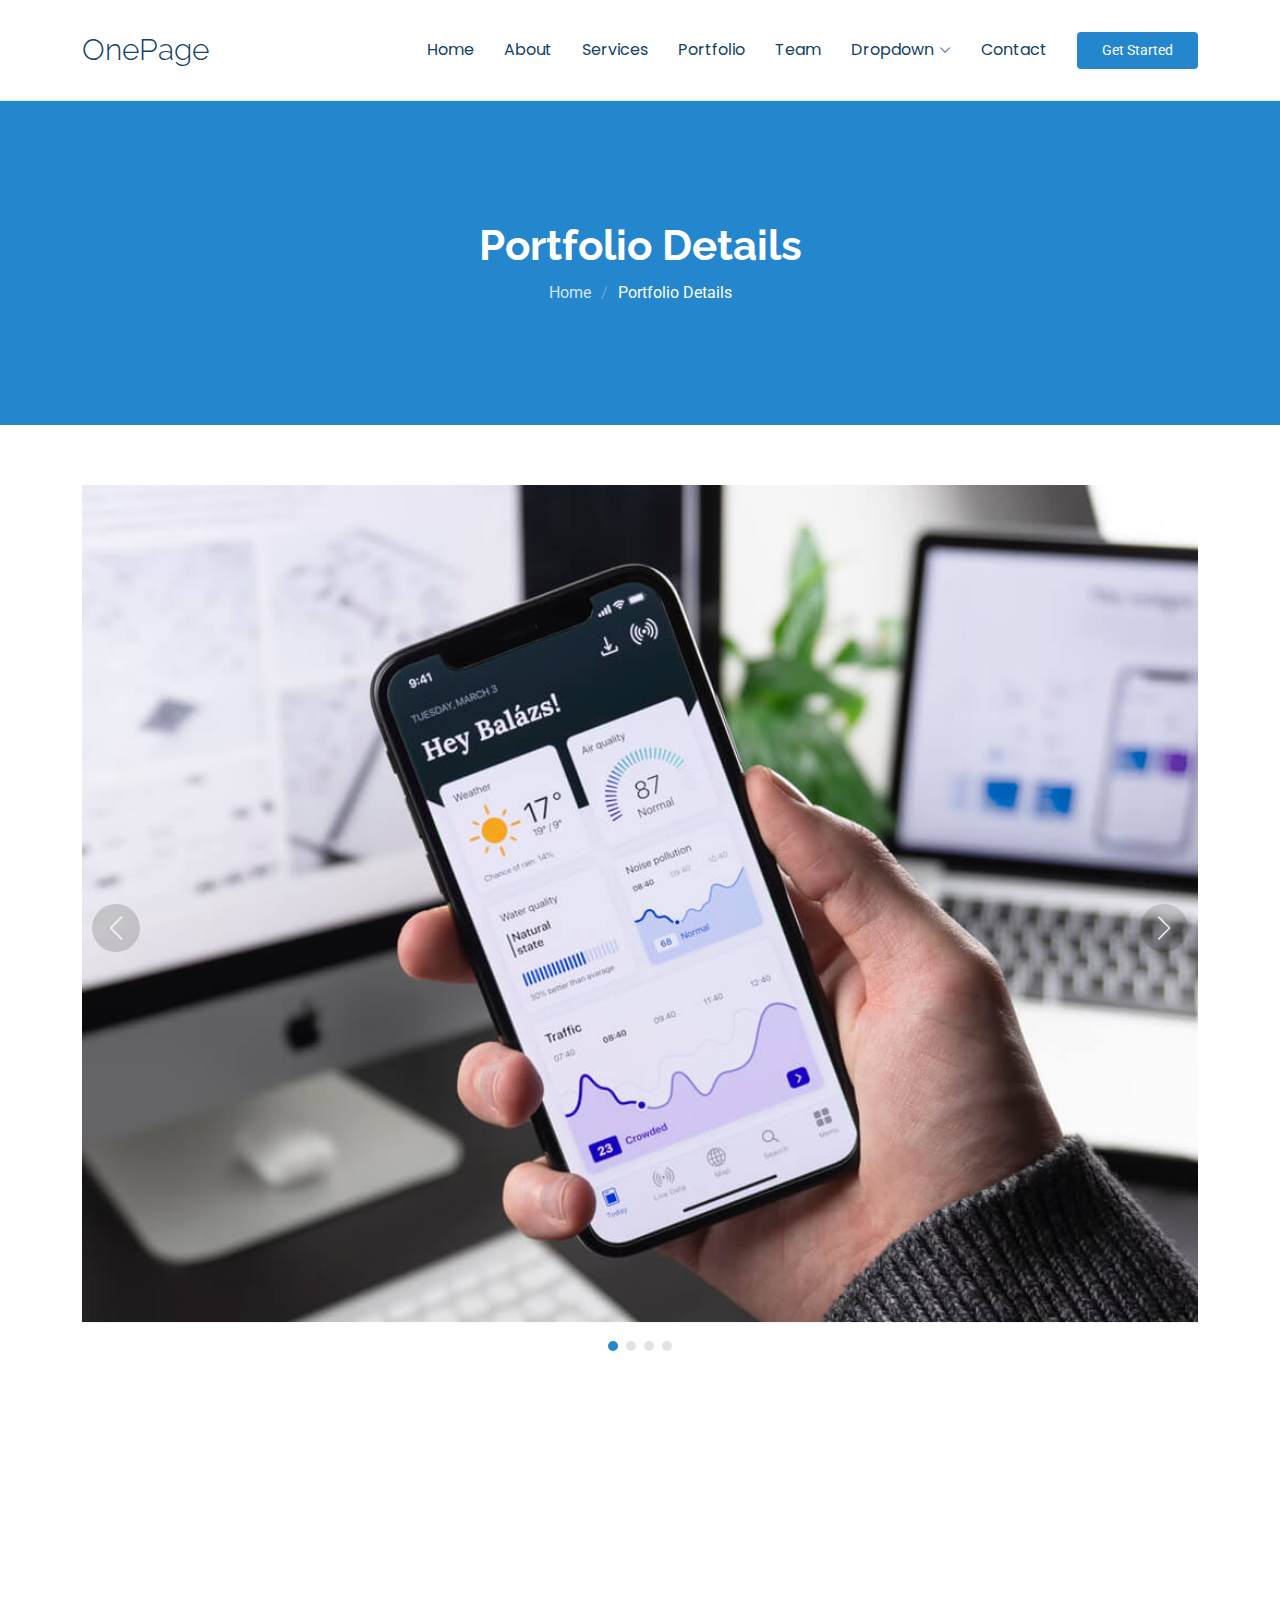
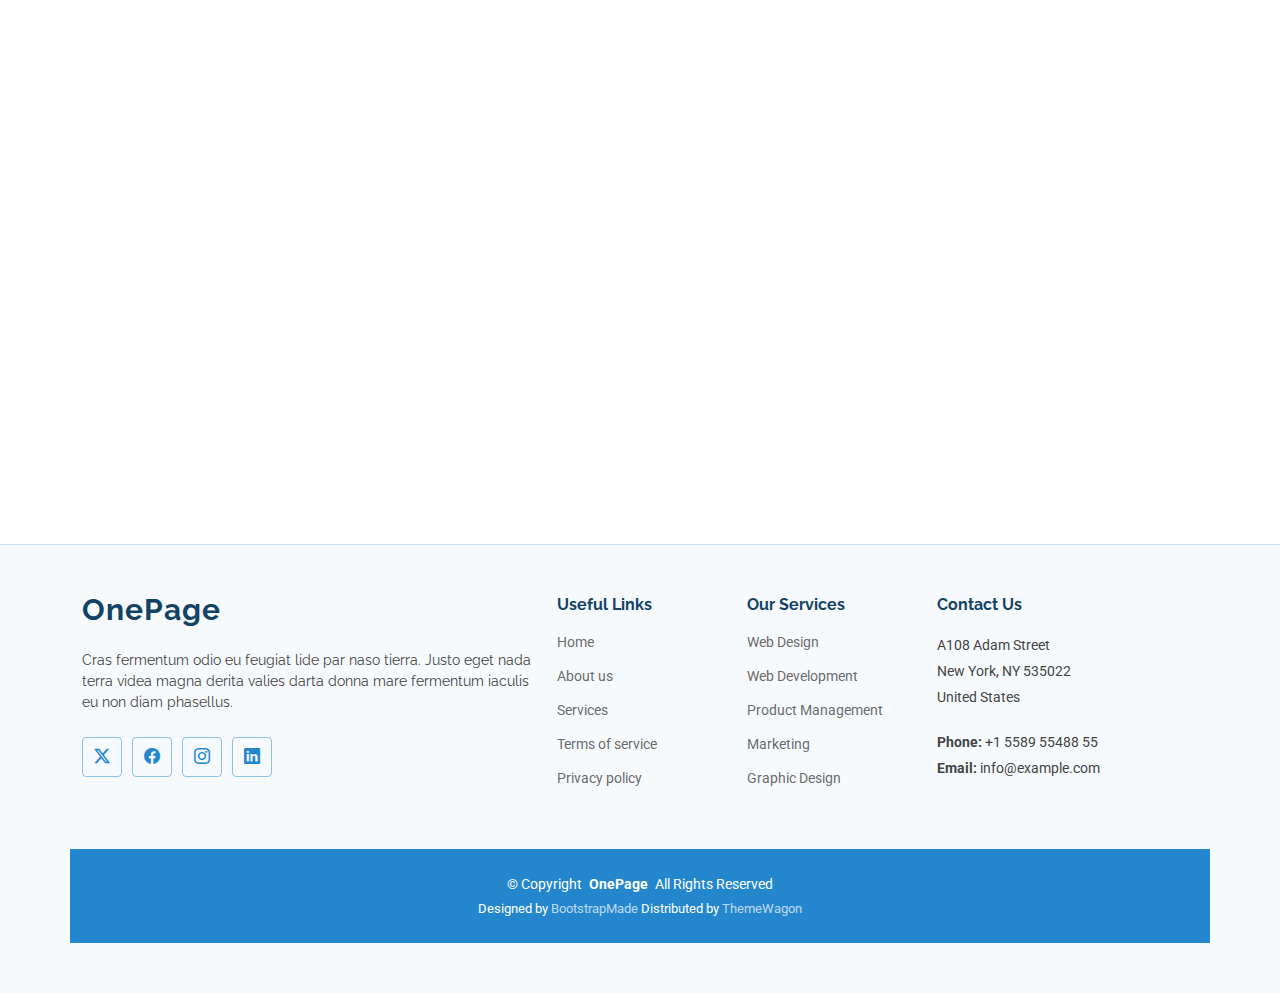
<file: tempoCargoLandingPage/portfolio-details.html>
<!DOCTYPE html>
<html lang="en">

<head>
  <meta charset="utf-8">
  <meta content="width=device-width, initial-scale=1.0" name="viewport">
  <title>Portfolio Details - OnePage Bootstrap Template</title>
  <meta name="description" content="">
  <meta name="keywords" content="">

  <!-- Favicons -->
  <link href="assets/img/favicon.png" rel="icon">
  <link href="assets/img/apple-touch-icon.png" rel="apple-touch-icon">

  <!-- Fonts -->
  <link href="https://fonts.googleapis.com" rel="preconnect">
  <link href="https://fonts.gstatic.com" rel="preconnect" crossorigin>
  <link href="https://fonts.googleapis.com/css2?family=Roboto:ital,wght@0,100;0,300;0,400;0,500;0,700;0,900;1,100;1,300;1,400;1,500;1,700;1,900&family=Poppins:ital,wght@0,100;0,200;0,300;0,400;0,500;0,600;0,700;0,800;0,900;1,100;1,200;1,300;1,400;1,500;1,600;1,700;1,800;1,900&family=Raleway:ital,wght@0,100;0,200;0,300;0,400;0,500;0,600;0,700;0,800;0,900;1,100;1,200;1,300;1,400;1,500;1,600;1,700;1,800;1,900&display=swap" rel="stylesheet">

  <!-- Vendor CSS Files -->
  <link href="assets/vendor/bootstrap/css/bootstrap.min.css" rel="stylesheet">
  <link href="assets/vendor/bootstrap-icons/bootstrap-icons.css" rel="stylesheet">
  <link href="assets/vendor/aos/aos.css" rel="stylesheet">
  <link href="assets/vendor/glightbox/css/glightbox.min.css" rel="stylesheet">
  <link href="assets/vendor/swiper/swiper-bundle.min.css" rel="stylesheet">

  <!-- Main CSS File -->
  <link href="assets/css/main.css" rel="stylesheet">

  <!-- =======================================================
  * Template Name: OnePage
  * Template URL: https://bootstrapmade.com/onepage-multipurpose-bootstrap-template/
  * Updated: Aug 07 2024 with Bootstrap v5.3.3
  * Author: BootstrapMade.com
  * License: https://bootstrapmade.com/license/
  ======================================================== -->
</head>

<body class="portfolio-details-page">

  <header id="header" class="header d-flex align-items-center sticky-top">
    <div class="container-fluid container-xl position-relative d-flex align-items-center">

      <a href="index.html" class="logo d-flex align-items-center me-auto">
        <!-- Uncomment the line below if you also wish to use an image logo -->
        <!-- <img src="assets/img/logo.png" alt=""> -->
        <h1 class="sitename">OnePage</h1>
      </a>

      <nav id="navmenu" class="navmenu">
        <ul>
          <li><a href="#hero">Home<br></a></li>
          <li><a href="#about">About</a></li>
          <li><a href="#services">Services</a></li>
          <li><a href="#portfolio">Portfolio</a></li>
          <li><a href="#team">Team</a></li>
          <li class="dropdown"><a href="#"><span>Dropdown</span> <i class="bi bi-chevron-down toggle-dropdown"></i></a>
            <ul>
              <li><a href="#">Dropdown 1</a></li>
              <li class="dropdown"><a href="#"><span>Deep Dropdown</span> <i class="bi bi-chevron-down toggle-dropdown"></i></a>
                <ul>
                  <li><a href="#">Deep Dropdown 1</a></li>
                  <li><a href="#">Deep Dropdown 2</a></li>
                  <li><a href="#">Deep Dropdown 3</a></li>
                  <li><a href="#">Deep Dropdown 4</a></li>
                  <li><a href="#">Deep Dropdown 5</a></li>
                </ul>
              </li>
              <li><a href="#">Dropdown 2</a></li>
              <li><a href="#">Dropdown 3</a></li>
              <li><a href="#">Dropdown 4</a></li>
            </ul>
          </li>
          <li><a href="#contact">Contact</a></li>
        </ul>
        <i class="mobile-nav-toggle d-xl-none bi bi-list"></i>
      </nav>

      <a class="btn-getstarted" href="#about">Get Started</a>

    </div>
  </header>

  <main class="main">

    <!-- Page Title -->
    <div class="page-title accent-background">
      <div class="container">
        <h1>Portfolio Details</h1>
        <nav class="breadcrumbs">
          <ol>
            <li><a href="index.html">Home</a></li>
            <li class="current">Portfolio Details</li>
          </ol>
        </nav>
      </div>
    </div><!-- End Page Title -->

    <!-- Portfolio Details Section -->
    <section id="portfolio-details" class="portfolio-details section">

      <div class="container" data-aos="fade-up">

        <div class="portfolio-details-slider swiper init-swiper">
          <script type="application/json" class="swiper-config">
            {
              "loop": true,
              "speed": 600,
              "autoplay": {
                "delay": 5000
              },
              "slidesPerView": "auto",
              "navigation": {
                "nextEl": ".swiper-button-next",
                "prevEl": ".swiper-button-prev"
              },
              "pagination": {
                "el": ".swiper-pagination",
                "type": "bullets",
                "clickable": true
              }
            }
          </script>
          <div class="swiper-wrapper align-items-center">

            <div class="swiper-slide">
              <img src="assets/img/portfolio/app-1.jpg" alt="">
            </div>

            <div class="swiper-slide">
              <img src="assets/img/portfolio/product-1.jpg" alt="">
            </div>

            <div class="swiper-slide">
              <img src="assets/img/portfolio/branding-1.jpg" alt="">
            </div>

            <div class="swiper-slide">
              <img src="assets/img/portfolio/books-1.jpg" alt="">
            </div>

          </div>
          <div class="swiper-button-prev"></div>
          <div class="swiper-button-next"></div>
          <div class="swiper-pagination"></div>
        </div>

        <div class="row justify-content-between gy-4 mt-4">

          <div class="col-lg-8" data-aos="fade-up">
            <div class="portfolio-description">
              <h2>This is an example of portfolio details</h2>
              <p>
                Autem ipsum nam porro corporis rerum. Quis eos dolorem eos itaque inventore commodi labore quia quia. Exercitationem repudiandae officiis neque suscipit non officia eaque itaque enim. Voluptatem officia accusantium nesciunt est omnis tempora consectetur dignissimos. Sequi nulla at esse enim cum deserunt eius.
              </p>
              <p>
                Amet consequatur qui dolore veniam voluptatem voluptatem sit. Non aspernatur atque natus ut cum nam et. Praesentium error dolores rerum minus sequi quia veritatis eum. Eos et doloribus doloremque nesciunt molestiae laboriosam.
              </p>

              <div class="testimonial-item">
                <p>
                  <i class="bi bi-quote quote-icon-left"></i>
                  <span>Export tempor illum tamen malis malis eram quae irure esse labore quem cillum quid cillum eram malis quorum velit fore eram velit sunt aliqua noster fugiat irure amet legam anim culpa.</span>
                  <i class="bi bi-quote quote-icon-right"></i>
                </p>
                <div>
                  <img src="assets/img/testimonials/testimonials-2.jpg" class="testimonial-img" alt="">
                  <h3>Sara Wilsson</h3>
                  <h4>Designer</h4>
                </div>
              </div>

              <p>
                Impedit ipsum quae et aliquid doloribus et voluptatem quasi. Perspiciatis occaecati earum et magnam animi. Quibusdam non qui ea vitae suscipit vitae sunt. Repudiandae incidunt cumque minus deserunt assumenda tempore. Delectus voluptas necessitatibus est.
              </p>

              <p>
                Sunt voluptatum sapiente facilis quo odio aut ipsum repellat debitis. Molestiae et autem libero. Explicabo et quod necessitatibus similique quis dolor eum. Numquam eaque praesentium rem et qui nesciunt.
              </p>

            </div>
          </div>

          <div class="col-lg-3" data-aos="fade-up" data-aos-delay="100">
            <div class="portfolio-info">
              <h3>Project information</h3>
              <ul>
                <li><strong>Category</strong> Web design</li>
                <li><strong>Client</strong> ASU Company</li>
                <li><strong>Project date</strong> 01 March, 2020</li>
                <li><strong>Project URL</strong> <a href="#">www.example.com</a></li>
                <li><a href="#" class="btn-visit align-self-start">Visit Website</a></li>
              </ul>
            </div>
          </div>

        </div>

      </div>

    </section><!-- /Portfolio Details Section -->

  </main>

  <footer id="footer" class="footer light-background">

    <div class="container footer-top">
      <div class="row gy-4">
        <div class="col-lg-5 col-md-12 footer-about">
          <a href="index.html" class="logo d-flex align-items-center">
            <span class="sitename">OnePage</span>
          </a>
          <p>Cras fermentum odio eu feugiat lide par naso tierra. Justo eget nada terra videa magna derita valies darta donna mare fermentum iaculis eu non diam phasellus.</p>
          <div class="social-links d-flex mt-4">
            <a href=""><i class="bi bi-twitter-x"></i></a>
            <a href=""><i class="bi bi-facebook"></i></a>
            <a href=""><i class="bi bi-instagram"></i></a>
            <a href=""><i class="bi bi-linkedin"></i></a>
          </div>
        </div>

        <div class="col-lg-2 col-6 footer-links">
          <h4>Useful Links</h4>
          <ul>
            <li><a href="#">Home</a></li>
            <li><a href="#">About us</a></li>
            <li><a href="#">Services</a></li>
            <li><a href="#">Terms of service</a></li>
            <li><a href="#">Privacy policy</a></li>
          </ul>
        </div>

        <div class="col-lg-2 col-6 footer-links">
          <h4>Our Services</h4>
          <ul>
            <li><a href="#">Web Design</a></li>
            <li><a href="#">Web Development</a></li>
            <li><a href="#">Product Management</a></li>
            <li><a href="#">Marketing</a></li>
            <li><a href="#">Graphic Design</a></li>
          </ul>
        </div>

        <div class="col-lg-3 col-md-12 footer-contact text-center text-md-start">
          <h4>Contact Us</h4>
          <p>A108 Adam Street</p>
          <p>New York, NY 535022</p>
          <p>United States</p>
          <p class="mt-4"><strong>Phone:</strong> <span>+1 5589 55488 55</span></p>
          <p><strong>Email:</strong> <span>info@example.com</span></p>
        </div>

      </div>
    </div>

    <div class="container copyright text-center mt-4">
      <p>© <span>Copyright</span> <strong class="px-1 sitename">OnePage</strong> <span>All Rights Reserved</span></p>
      <div class="credits">
        <!-- All the links in the footer should remain intact. -->
        <!-- You can delete the links only if you've purchased the pro version. -->
        <!-- Licensing information: https://bootstrapmade.com/license/ -->
        <!-- Purchase the pro version with working PHP/AJAX contact form: [buy-url] -->
        Designed by <a href="https://bootstrapmade.com/">BootstrapMade</a> Distributed by <a href=“https://themewagon.com>ThemeWagon
      </div>
    </div>

  </footer>

  <!-- Scroll Top -->
  <a href="#" id="scroll-top" class="scroll-top d-flex align-items-center justify-content-center"><i class="bi bi-arrow-up-short"></i></a>

  <!-- Preloader -->
  <div id="preloader"></div>

  <!-- Vendor JS Files -->
  <script src="assets/vendor/bootstrap/js/bootstrap.bundle.min.js"></script>
  <script src="assets/vendor/php-email-form/validate.js"></script>
  <script src="assets/vendor/aos/aos.js"></script>
  <script src="assets/vendor/purecounter/purecounter_vanilla.js"></script>
  <script src="assets/vendor/glightbox/js/glightbox.min.js"></script>
  <script src="assets/vendor/swiper/swiper-bundle.min.js"></script>
  <script src="assets/vendor/imagesloaded/imagesloaded.pkgd.min.js"></script>
  <script src="assets/vendor/isotope-layout/isotope.pkgd.min.js"></script>

  <!-- Main JS File -->
  <script src="assets/js/main.js"></script>

</body>

</html>
</file>
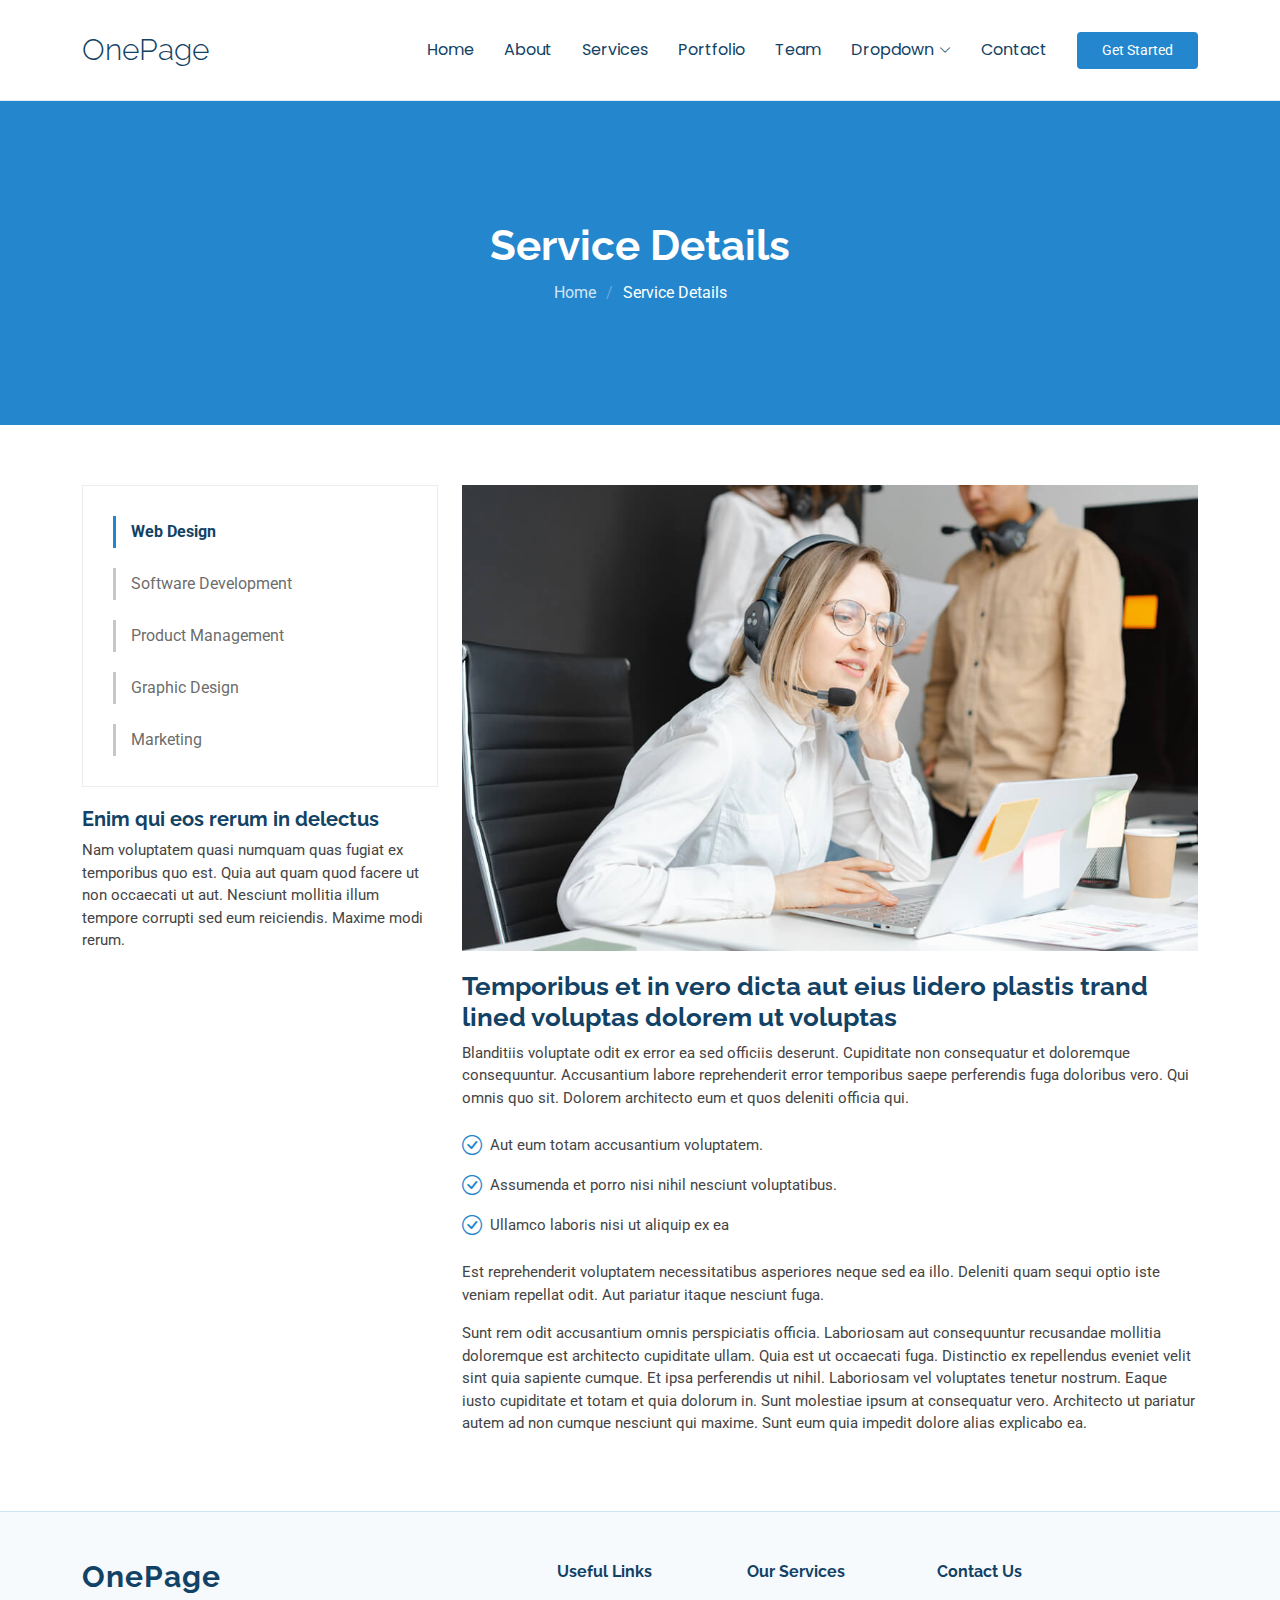
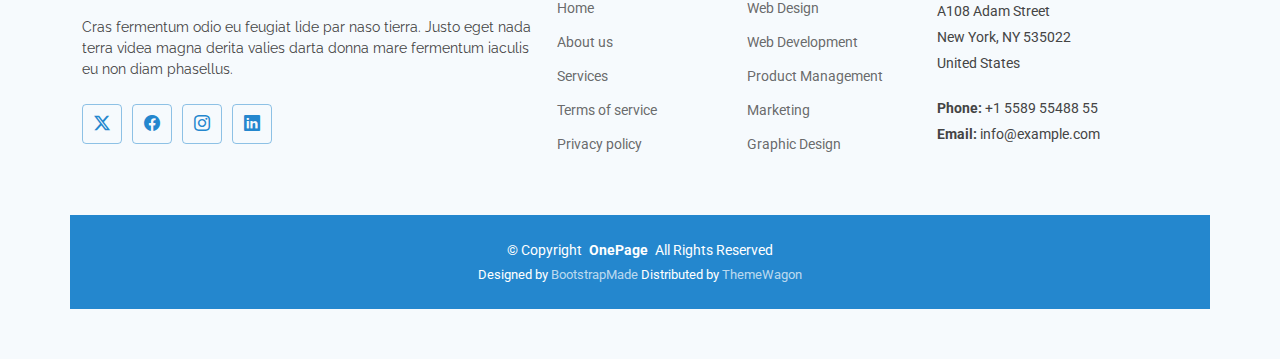
<file: tempoCargoLandingPage/service-details.html>
<!DOCTYPE html>
<html lang="en">

<head>
  <meta charset="utf-8">
  <meta content="width=device-width, initial-scale=1.0" name="viewport">
  <title>Service Details - OnePage Bootstrap Template</title>
  <meta name="description" content="">
  <meta name="keywords" content="">

  <!-- Favicons -->
  <link href="assets/img/favicon.png" rel="icon">
  <link href="assets/img/apple-touch-icon.png" rel="apple-touch-icon">

  <!-- Fonts -->
  <link href="https://fonts.googleapis.com" rel="preconnect">
  <link href="https://fonts.gstatic.com" rel="preconnect" crossorigin>
  <link href="https://fonts.googleapis.com/css2?family=Roboto:ital,wght@0,100;0,300;0,400;0,500;0,700;0,900;1,100;1,300;1,400;1,500;1,700;1,900&family=Poppins:ital,wght@0,100;0,200;0,300;0,400;0,500;0,600;0,700;0,800;0,900;1,100;1,200;1,300;1,400;1,500;1,600;1,700;1,800;1,900&family=Raleway:ital,wght@0,100;0,200;0,300;0,400;0,500;0,600;0,700;0,800;0,900;1,100;1,200;1,300;1,400;1,500;1,600;1,700;1,800;1,900&display=swap" rel="stylesheet">

  <!-- Vendor CSS Files -->
  <link href="assets/vendor/bootstrap/css/bootstrap.min.css" rel="stylesheet">
  <link href="assets/vendor/bootstrap-icons/bootstrap-icons.css" rel="stylesheet">
  <link href="assets/vendor/aos/aos.css" rel="stylesheet">
  <link href="assets/vendor/glightbox/css/glightbox.min.css" rel="stylesheet">
  <link href="assets/vendor/swiper/swiper-bundle.min.css" rel="stylesheet">

  <!-- Main CSS File -->
  <link href="assets/css/main.css" rel="stylesheet">

  <!-- =======================================================
  * Template Name: OnePage
  * Template URL: https://bootstrapmade.com/onepage-multipurpose-bootstrap-template/
  * Updated: Aug 07 2024 with Bootstrap v5.3.3
  * Author: BootstrapMade.com
  * License: https://bootstrapmade.com/license/
  ======================================================== -->
</head>

<body class="service-details-page">

  <header id="header" class="header d-flex align-items-center sticky-top">
    <div class="container-fluid container-xl position-relative d-flex align-items-center">

      <a href="index.html" class="logo d-flex align-items-center me-auto">
        <!-- Uncomment the line below if you also wish to use an image logo -->
        <!-- <img src="assets/img/logo.png" alt=""> -->
        <h1 class="sitename">OnePage</h1>
      </a>

      <nav id="navmenu" class="navmenu">
        <ul>
          <li><a href="#hero">Home<br></a></li>
          <li><a href="#about">About</a></li>
          <li><a href="#services">Services</a></li>
          <li><a href="#portfolio">Portfolio</a></li>
          <li><a href="#team">Team</a></li>
          <li class="dropdown"><a href="#"><span>Dropdown</span> <i class="bi bi-chevron-down toggle-dropdown"></i></a>
            <ul>
              <li><a href="#">Dropdown 1</a></li>
              <li class="dropdown"><a href="#"><span>Deep Dropdown</span> <i class="bi bi-chevron-down toggle-dropdown"></i></a>
                <ul>
                  <li><a href="#">Deep Dropdown 1</a></li>
                  <li><a href="#">Deep Dropdown 2</a></li>
                  <li><a href="#">Deep Dropdown 3</a></li>
                  <li><a href="#">Deep Dropdown 4</a></li>
                  <li><a href="#">Deep Dropdown 5</a></li>
                </ul>
              </li>
              <li><a href="#">Dropdown 2</a></li>
              <li><a href="#">Dropdown 3</a></li>
              <li><a href="#">Dropdown 4</a></li>
            </ul>
          </li>
          <li><a href="#contact">Contact</a></li>
        </ul>
        <i class="mobile-nav-toggle d-xl-none bi bi-list"></i>
      </nav>

      <a class="btn-getstarted" href="#about">Get Started</a>

    </div>
  </header>

  <main class="main">

    <!-- Page Title -->
    <div class="page-title accent-background">
      <div class="container">
        <h1>Service Details</h1>
        <nav class="breadcrumbs">
          <ol>
            <li><a href="index.html">Home</a></li>
            <li class="current">Service Details</li>
          </ol>
        </nav>
      </div>
    </div><!-- End Page Title -->

    <!-- Service Details Section -->
    <section id="service-details" class="service-details section">

      <div class="container">

        <div class="row gy-4">

          <div class="col-lg-4" data-aos="fade-up" data-aos-delay="100">
            <div class="services-list">
              <a href="#" class="active">Web Design</a>
              <a href="#">Software Development</a>
              <a href="#">Product Management</a>
              <a href="#">Graphic Design</a>
              <a href="#">Marketing</a>
            </div>

            <h4>Enim qui eos rerum in delectus</h4>
            <p>Nam voluptatem quasi numquam quas fugiat ex temporibus quo est. Quia aut quam quod facere ut non occaecati ut aut. Nesciunt mollitia illum tempore corrupti sed eum reiciendis. Maxime modi rerum.</p>
          </div>

          <div class="col-lg-8" data-aos="fade-up" data-aos-delay="200">
            <img src="assets/img/services.jpg" alt="" class="img-fluid services-img">
            <h3>Temporibus et in vero dicta aut eius lidero plastis trand lined voluptas dolorem ut voluptas</h3>
            <p>
              Blanditiis voluptate odit ex error ea sed officiis deserunt. Cupiditate non consequatur et doloremque consequuntur. Accusantium labore reprehenderit error temporibus saepe perferendis fuga doloribus vero. Qui omnis quo sit. Dolorem architecto eum et quos deleniti officia qui.
            </p>
            <ul>
              <li><i class="bi bi-check-circle"></i> <span>Aut eum totam accusantium voluptatem.</span></li>
              <li><i class="bi bi-check-circle"></i> <span>Assumenda et porro nisi nihil nesciunt voluptatibus.</span></li>
              <li><i class="bi bi-check-circle"></i> <span>Ullamco laboris nisi ut aliquip ex ea</span></li>
            </ul>
            <p>
              Est reprehenderit voluptatem necessitatibus asperiores neque sed ea illo. Deleniti quam sequi optio iste veniam repellat odit. Aut pariatur itaque nesciunt fuga.
            </p>
            <p>
              Sunt rem odit accusantium omnis perspiciatis officia. Laboriosam aut consequuntur recusandae mollitia doloremque est architecto cupiditate ullam. Quia est ut occaecati fuga. Distinctio ex repellendus eveniet velit sint quia sapiente cumque. Et ipsa perferendis ut nihil. Laboriosam vel voluptates tenetur nostrum. Eaque iusto cupiditate et totam et quia dolorum in. Sunt molestiae ipsum at consequatur vero. Architecto ut pariatur autem ad non cumque nesciunt qui maxime. Sunt eum quia impedit dolore alias explicabo ea.
            </p>
          </div>

        </div>

      </div>

    </section><!-- /Service Details Section -->

  </main>

  <footer id="footer" class="footer light-background">

    <div class="container footer-top">
      <div class="row gy-4">
        <div class="col-lg-5 col-md-12 footer-about">
          <a href="index.html" class="logo d-flex align-items-center">
            <span class="sitename">OnePage</span>
          </a>
          <p>Cras fermentum odio eu feugiat lide par naso tierra. Justo eget nada terra videa magna derita valies darta donna mare fermentum iaculis eu non diam phasellus.</p>
          <div class="social-links d-flex mt-4">
            <a href=""><i class="bi bi-twitter-x"></i></a>
            <a href=""><i class="bi bi-facebook"></i></a>
            <a href=""><i class="bi bi-instagram"></i></a>
            <a href=""><i class="bi bi-linkedin"></i></a>
          </div>
        </div>

        <div class="col-lg-2 col-6 footer-links">
          <h4>Useful Links</h4>
          <ul>
            <li><a href="#">Home</a></li>
            <li><a href="#">About us</a></li>
            <li><a href="#">Services</a></li>
            <li><a href="#">Terms of service</a></li>
            <li><a href="#">Privacy policy</a></li>
          </ul>
        </div>

        <div class="col-lg-2 col-6 footer-links">
          <h4>Our Services</h4>
          <ul>
            <li><a href="#">Web Design</a></li>
            <li><a href="#">Web Development</a></li>
            <li><a href="#">Product Management</a></li>
            <li><a href="#">Marketing</a></li>
            <li><a href="#">Graphic Design</a></li>
          </ul>
        </div>

        <div class="col-lg-3 col-md-12 footer-contact text-center text-md-start">
          <h4>Contact Us</h4>
          <p>A108 Adam Street</p>
          <p>New York, NY 535022</p>
          <p>United States</p>
          <p class="mt-4"><strong>Phone:</strong> <span>+1 5589 55488 55</span></p>
          <p><strong>Email:</strong> <span>info@example.com</span></p>
        </div>

      </div>
    </div>

    <div class="container copyright text-center mt-4">
      <p>© <span>Copyright</span> <strong class="px-1 sitename">OnePage</strong> <span>All Rights Reserved</span></p>
      <div class="credits">
        <!-- All the links in the footer should remain intact. -->
        <!-- You can delete the links only if you've purchased the pro version. -->
        <!-- Licensing information: https://bootstrapmade.com/license/ -->
        <!-- Purchase the pro version with working PHP/AJAX contact form: [buy-url] -->
        Designed by <a href="https://bootstrapmade.com/">BootstrapMade</a> Distributed by <a href=“https://themewagon.com>ThemeWagon
      </div>
    </div>

  </footer>

  <!-- Scroll Top -->
  <a href="#" id="scroll-top" class="scroll-top d-flex align-items-center justify-content-center"><i class="bi bi-arrow-up-short"></i></a>

  <!-- Preloader -->
  <div id="preloader"></div>

  <!-- Vendor JS Files -->
  <script src="assets/vendor/bootstrap/js/bootstrap.bundle.min.js"></script>
  <script src="assets/vendor/php-email-form/validate.js"></script>
  <script src="assets/vendor/aos/aos.js"></script>
  <script src="assets/vendor/purecounter/purecounter_vanilla.js"></script>
  <script src="assets/vendor/glightbox/js/glightbox.min.js"></script>
  <script src="assets/vendor/swiper/swiper-bundle.min.js"></script>
  <script src="assets/vendor/imagesloaded/imagesloaded.pkgd.min.js"></script>
  <script src="assets/vendor/isotope-layout/isotope.pkgd.min.js"></script>

  <!-- Main JS File -->
  <script src="assets/js/main.js"></script>

</body>

</html>
</file>
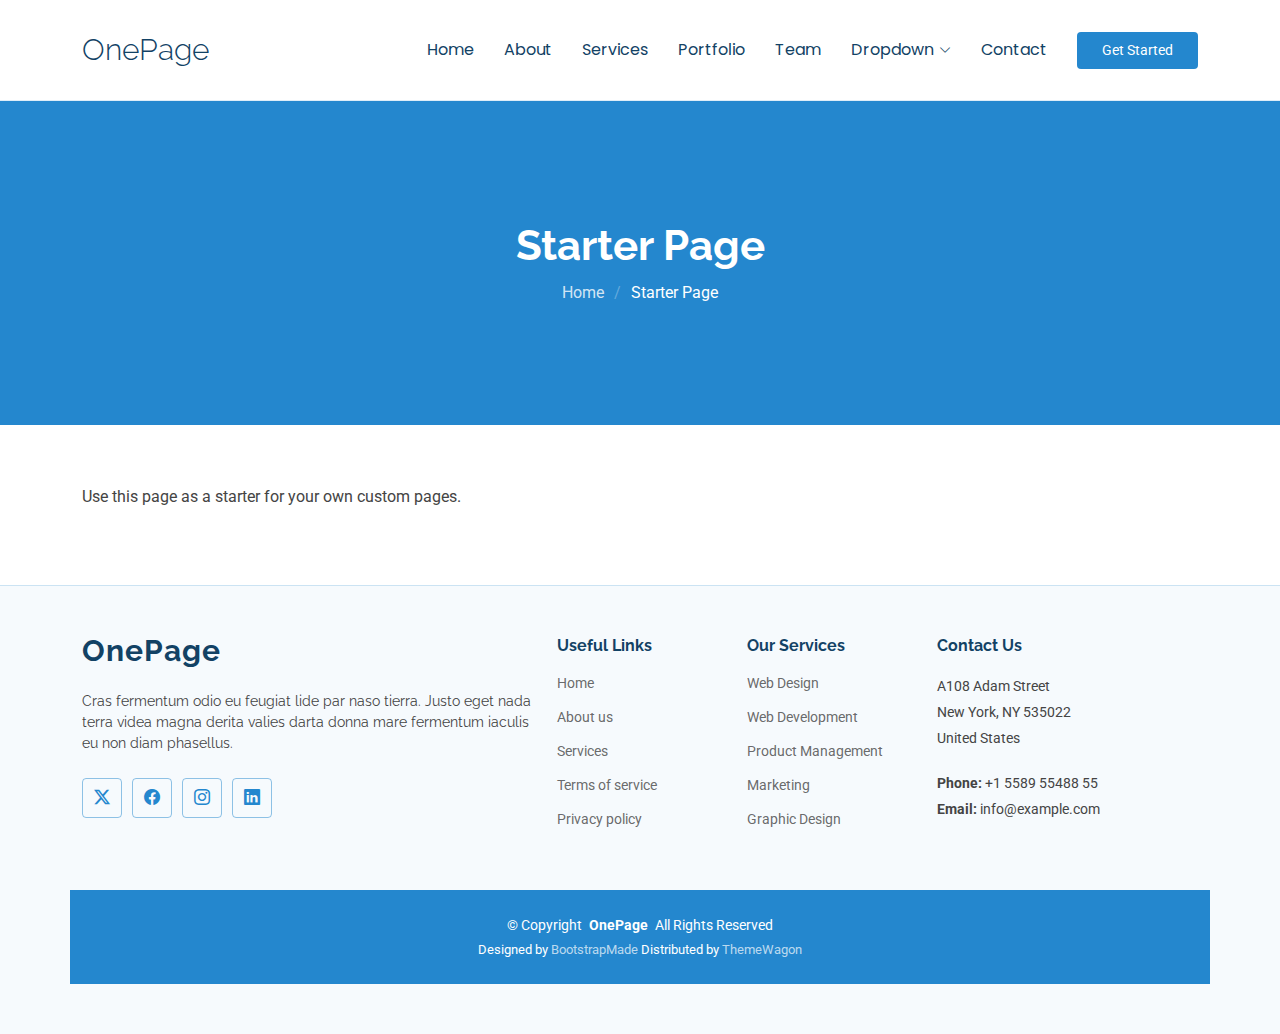
<file: tempoCargoLandingPage/starter-page.html>
<!DOCTYPE html>
<html lang="en">

<head>
  <meta charset="utf-8">
  <meta content="width=device-width, initial-scale=1.0" name="viewport">
  <title>Starter Page - OnePage Bootstrap Template</title>
  <meta name="description" content="">
  <meta name="keywords" content="">

  <!-- Favicons -->
  <link href="assets/img/favicon.png" rel="icon">
  <link href="assets/img/apple-touch-icon.png" rel="apple-touch-icon">

  <!-- Fonts -->
  <link href="https://fonts.googleapis.com" rel="preconnect">
  <link href="https://fonts.gstatic.com" rel="preconnect" crossorigin>
  <link href="https://fonts.googleapis.com/css2?family=Roboto:ital,wght@0,100;0,300;0,400;0,500;0,700;0,900;1,100;1,300;1,400;1,500;1,700;1,900&family=Poppins:ital,wght@0,100;0,200;0,300;0,400;0,500;0,600;0,700;0,800;0,900;1,100;1,200;1,300;1,400;1,500;1,600;1,700;1,800;1,900&family=Raleway:ital,wght@0,100;0,200;0,300;0,400;0,500;0,600;0,700;0,800;0,900;1,100;1,200;1,300;1,400;1,500;1,600;1,700;1,800;1,900&display=swap" rel="stylesheet">

  <!-- Vendor CSS Files -->
  <link href="assets/vendor/bootstrap/css/bootstrap.min.css" rel="stylesheet">
  <link href="assets/vendor/bootstrap-icons/bootstrap-icons.css" rel="stylesheet">
  <link href="assets/vendor/aos/aos.css" rel="stylesheet">
  <link href="assets/vendor/glightbox/css/glightbox.min.css" rel="stylesheet">
  <link href="assets/vendor/swiper/swiper-bundle.min.css" rel="stylesheet">

  <!-- Main CSS File -->
  <link href="assets/css/main.css" rel="stylesheet">

  <!-- =======================================================
  * Template Name: OnePage
  * Template URL: https://bootstrapmade.com/onepage-multipurpose-bootstrap-template/
  * Updated: Aug 07 2024 with Bootstrap v5.3.3
  * Author: BootstrapMade.com
  * License: https://bootstrapmade.com/license/
  ======================================================== -->
</head>

<body class="starter-page-page">

  <header id="header" class="header d-flex align-items-center sticky-top">
    <div class="container-fluid container-xl position-relative d-flex align-items-center">

      <a href="index.html" class="logo d-flex align-items-center me-auto">
        <!-- Uncomment the line below if you also wish to use an image logo -->
        <!-- <img src="assets/img/logo.png" alt=""> -->
        <h1 class="sitename">OnePage</h1>
      </a>

      <nav id="navmenu" class="navmenu">
        <ul>
          <li><a href="#hero">Home<br></a></li>
          <li><a href="#about">About</a></li>
          <li><a href="#services">Services</a></li>
          <li><a href="#portfolio">Portfolio</a></li>
          <li><a href="#team">Team</a></li>
          <li class="dropdown"><a href="#"><span>Dropdown</span> <i class="bi bi-chevron-down toggle-dropdown"></i></a>
            <ul>
              <li><a href="#">Dropdown 1</a></li>
              <li class="dropdown"><a href="#"><span>Deep Dropdown</span> <i class="bi bi-chevron-down toggle-dropdown"></i></a>
                <ul>
                  <li><a href="#">Deep Dropdown 1</a></li>
                  <li><a href="#">Deep Dropdown 2</a></li>
                  <li><a href="#">Deep Dropdown 3</a></li>
                  <li><a href="#">Deep Dropdown 4</a></li>
                  <li><a href="#">Deep Dropdown 5</a></li>
                </ul>
              </li>
              <li><a href="#">Dropdown 2</a></li>
              <li><a href="#">Dropdown 3</a></li>
              <li><a href="#">Dropdown 4</a></li>
            </ul>
          </li>
          <li><a href="#contact">Contact</a></li>
        </ul>
        <i class="mobile-nav-toggle d-xl-none bi bi-list"></i>
      </nav>

      <a class="btn-getstarted" href="#about">Get Started</a>

    </div>
  </header>

  <main class="main">

    <!-- Page Title -->
    <div class="page-title accent-background">
      <div class="container">
        <h1>Starter Page</h1>
        <nav class="breadcrumbs">
          <ol>
            <li><a href="index.html">Home</a></li>
            <li class="current">Starter Page</li>
          </ol>
        </nav>
      </div>
    </div><!-- End Page Title -->

    <!-- Starter Section Section -->
    <section id="starter-section" class="starter-section section">

      <div class="container" data-aos="fade-up">
        <p>Use this page as a starter for your own custom pages.</p>
      </div>

    </section><!-- /Starter Section Section -->

  </main>

  <footer id="footer" class="footer light-background">

    <div class="container footer-top">
      <div class="row gy-4">
        <div class="col-lg-5 col-md-12 footer-about">
          <a href="index.html" class="logo d-flex align-items-center">
            <span class="sitename">OnePage</span>
          </a>
          <p>Cras fermentum odio eu feugiat lide par naso tierra. Justo eget nada terra videa magna derita valies darta donna mare fermentum iaculis eu non diam phasellus.</p>
          <div class="social-links d-flex mt-4">
            <a href=""><i class="bi bi-twitter-x"></i></a>
            <a href=""><i class="bi bi-facebook"></i></a>
            <a href=""><i class="bi bi-instagram"></i></a>
            <a href=""><i class="bi bi-linkedin"></i></a>
          </div>
        </div>

        <div class="col-lg-2 col-6 footer-links">
          <h4>Useful Links</h4>
          <ul>
            <li><a href="#">Home</a></li>
            <li><a href="#">About us</a></li>
            <li><a href="#">Services</a></li>
            <li><a href="#">Terms of service</a></li>
            <li><a href="#">Privacy policy</a></li>
          </ul>
        </div>

        <div class="col-lg-2 col-6 footer-links">
          <h4>Our Services</h4>
          <ul>
            <li><a href="#">Web Design</a></li>
            <li><a href="#">Web Development</a></li>
            <li><a href="#">Product Management</a></li>
            <li><a href="#">Marketing</a></li>
            <li><a href="#">Graphic Design</a></li>
          </ul>
        </div>

        <div class="col-lg-3 col-md-12 footer-contact text-center text-md-start">
          <h4>Contact Us</h4>
          <p>A108 Adam Street</p>
          <p>New York, NY 535022</p>
          <p>United States</p>
          <p class="mt-4"><strong>Phone:</strong> <span>+1 5589 55488 55</span></p>
          <p><strong>Email:</strong> <span>info@example.com</span></p>
        </div>

      </div>
    </div>

    <div class="container copyright text-center mt-4">
      <p>© <span>Copyright</span> <strong class="px-1 sitename">OnePage</strong> <span>All Rights Reserved</span></p>
      <div class="credits">
        <!-- All the links in the footer should remain intact. -->
        <!-- You can delete the links only if you've purchased the pro version. -->
        <!-- Licensing information: https://bootstrapmade.com/license/ -->
        <!-- Purchase the pro version with working PHP/AJAX contact form: [buy-url] -->
        Designed by <a href="https://bootstrapmade.com/">BootstrapMade</a> Distributed by <a href=“https://themewagon.com>ThemeWagon
      </div>
    </div>

  </footer>

  <!-- Scroll Top -->
  <a href="#" id="scroll-top" class="scroll-top d-flex align-items-center justify-content-center"><i class="bi bi-arrow-up-short"></i></a>

  <!-- Preloader -->
  <div id="preloader"></div>

  <!-- Vendor JS Files -->
  <script src="assets/vendor/bootstrap/js/bootstrap.bundle.min.js"></script>
  <script src="assets/vendor/php-email-form/validate.js"></script>
  <script src="assets/vendor/aos/aos.js"></script>
  <script src="assets/vendor/purecounter/purecounter_vanilla.js"></script>
  <script src="assets/vendor/glightbox/js/glightbox.min.js"></script>
  <script src="assets/vendor/swiper/swiper-bundle.min.js"></script>
  <script src="assets/vendor/imagesloaded/imagesloaded.pkgd.min.js"></script>
  <script src="assets/vendor/isotope-layout/isotope.pkgd.min.js"></script>

  <!-- Main JS File -->
  <script src="assets/js/main.js"></script>

</body>

</html>
</file>
<file: tempoCargoLandingPage/assets/css/main.css>
/**
* Template Name: OnePage
* Template URL: https://bootstrapmade.com/onepage-multipurpose-bootstrap-template/
* Updated: Aug 07 2024 with Bootstrap v5.3.3
* Author: BootstrapMade.com
* License: https://bootstrapmade.com/license/
*/

/*--------------------------------------------------------------
# Font & Color Variables
# Help: https://bootstrapmade.com/color-system/
--------------------------------------------------------------*/
/* Fonts */
:root {
  --default-font: "Roboto",  system-ui, -apple-system, "Segoe UI", Roboto, "Helvetica Neue", Arial, "Noto Sans", "Liberation Sans", sans-serif, "Apple Color Emoji", "Segoe UI Emoji", "Segoe UI Symbol", "Noto Color Emoji";
  --heading-font: "Raleway",  sans-serif;
  --nav-font: "Poppins",  sans-serif;
}

/* Global Colors - The following color variables are used throughout the website. Updating them here will change the color scheme of the entire website */
:root { 
  --background-color: #ffffff; /* Background color for the entire website, including individual sections */
  --default-color: #444444; /* Default color used for the majority of the text content across the entire website */
  --heading-color: #124265; /* Color for headings, subheadings and title throughout the website */
  --accent-color: #2487ce; /* Accent color that represents your brand on the website. It's used for buttons, links, and other elements that need to stand out */
  --surface-color: #ffffff; /* The surface color is used as a background of boxed elements within sections, such as cards, icon boxes, or other elements that require a visual separation from the global background. */
  --contrast-color: #ffffff; /* Contrast color for text, ensuring readability against backgrounds of accent, heading, or default colors. */
}

/* Nav Menu Colors - The following color variables are used specifically for the navigation menu. They are separate from the global colors to allow for more customization options */
:root {
  --nav-color: #124265;  /* The default color of the main navmenu links */
  --nav-hover-color: #2487ce; /* Applied to main navmenu links when they are hovered over or active */
  --nav-mobile-background-color: #ffffff; /* Used as the background color for mobile navigation menu */
  --nav-dropdown-background-color: #ffffff; /* Used as the background color for dropdown items that appear when hovering over primary navigation items */
  --nav-dropdown-color: #124265; /* Used for navigation links of the dropdown items in the navigation menu. */
  --nav-dropdown-hover-color: #2487ce; /* Similar to --nav-hover-color, this color is applied to dropdown navigation links when they are hovered over. */
}

/* Color Presets - These classes override global colors when applied to any section or element, providing reuse of the sam color scheme. */

.light-background {
  --background-color: #f6fafd;
  --surface-color: #ffffff;
}

.dark-background {
  --background-color: #060606;
  --default-color: #ffffff;
  --heading-color: #ffffff;
  --surface-color: #252525;
  --contrast-color: #ffffff;
}

.accent-background {
  --background-color: #2487ce;
  --default-color: #ffffff;
  --heading-color: #ffffff;
  --accent-color: #ffffff;
  --surface-color: #469fdf;
  --contrast-color: #ffffff;
}

/* Smooth scroll */
:root {
  scroll-behavior: smooth;
}

/*--------------------------------------------------------------
# General Styling & Shared Classes
--------------------------------------------------------------*/
body {
  color: var(--default-color);
  background-color: var(--background-color);
  font-family: var(--default-font);
}

a {
  color: var(--accent-color);
  text-decoration: none;
  transition: 0.3s;
}

a:hover {
  color: color-mix(in srgb, var(--accent-color), transparent 25%);
  text-decoration: none;
}

h1,
h2,
h3,
h4,
h5,
h6 {
  color: var(--heading-color);
  font-family: var(--heading-font);
}

/* Pulsating Play Button
------------------------------*/
.pulsating-play-btn {
  width: 94px;
  height: 94px;
  background: radial-gradient(var(--accent-color) 50%, color-mix(in srgb, var(--accent-color), transparent 75%) 52%);
  border-radius: 50%;
  display: block;
  position: relative;
  overflow: hidden;
}

.pulsating-play-btn:before {
  content: "";
  position: absolute;
  width: 120px;
  height: 120px;
  animation-delay: 0s;
  animation: pulsate-play-btn 2s;
  animation-direction: forwards;
  animation-iteration-count: infinite;
  animation-timing-function: steps;
  opacity: 1;
  border-radius: 50%;
  border: 5px solid color-mix(in srgb, var(--accent-color), transparent 30%);
  top: -15%;
  left: -15%;
  background: rgba(198, 16, 0, 0);
}

.pulsating-play-btn:after {
  content: "";
  position: absolute;
  left: 50%;
  top: 50%;
  transform: translateX(-40%) translateY(-50%);
  width: 0;
  height: 0;
  border-top: 10px solid transparent;
  border-bottom: 10px solid transparent;
  border-left: 15px solid #fff;
  z-index: 100;
  transition: all 400ms cubic-bezier(0.55, 0.055, 0.675, 0.19);
}

.pulsating-play-btn:hover:before {
  content: "";
  position: absolute;
  left: 50%;
  top: 50%;
  transform: translateX(-40%) translateY(-50%);
  width: 0;
  height: 0;
  border: none;
  border-top: 10px solid transparent;
  border-bottom: 10px solid transparent;
  border-left: 15px solid #fff;
  z-index: 200;
  animation: none;
  border-radius: 0;
}

.pulsating-play-btn:hover:after {
  border-left: 15px solid var(--accent-color);
  transform: scale(20);
}

@keyframes pulsate-play-btn {
  0% {
    transform: scale(0.6, 0.6);
    opacity: 1;
  }

  100% {
    transform: scale(1, 1);
    opacity: 0;
  }
}

/* PHP Email Form Messages
------------------------------*/
.php-email-form .error-message {
  display: none;
  background: #df1529;
  color: #ffffff;
  text-align: left;
  padding: 15px;
  margin-bottom: 24px;
  font-weight: 600;
}

.php-email-form .sent-message {
  display: none;
  color: #ffffff;
  background: #059652;
  text-align: center;
  padding: 15px;
  margin-bottom: 24px;
  font-weight: 600;
}

.php-email-form .loading {
  display: none;
  background: var(--surface-color);
  text-align: center;
  padding: 15px;
  margin-bottom: 24px;
}

.php-email-form .loading:before {
  content: "";
  display: inline-block;
  border-radius: 50%;
  width: 24px;
  height: 24px;
  margin: 0 10px -6px 0;
  border: 3px solid var(--accent-color);
  border-top-color: var(--surface-color);
  animation: php-email-form-loading 1s linear infinite;
}

@keyframes php-email-form-loading {
  0% {
    transform: rotate(0deg);
  }

  100% {
    transform: rotate(360deg);
  }
}

/*--------------------------------------------------------------
# Global Header
--------------------------------------------------------------*/
.header {
  color: var(--default-color);
  background-color: var(--background-color);
  padding: 20px 0;
  transition: all 0.5s;
  z-index: 997;
  border-bottom: 1px solid color-mix(in srgb, var(--accent-color), transparent 85%);
}

.header .logo {
  line-height: 1;
}

.header .logo img {
  max-height: 36px;
  margin-right: 8px;
}

.header .logo h1 {
  font-size: 30px;
  margin: 0;
  font-weight: 300;
  color: var(--heading-color);
}

.header .btn-getstarted,
.header .btn-getstarted:focus {
  color: var(--contrast-color);
  background: var(--accent-color);
  font-size: 14px;
  padding: 8px 25px;
  margin: 0 0 0 30px;
  border-radius: 4px;
  transition: 0.3s;
}

.header .btn-getstarted:hover,
.header .btn-getstarted:focus:hover {
  color: var(--contrast-color);
  background: color-mix(in srgb, var(--accent-color), transparent 15%);
}

@media (max-width: 1200px) {
  .header .logo {
    order: 1;
  }

  .header .btn-getstarted {
    order: 2;
    margin: 0 15px 0 0;
    padding: 6px 15px;
  }

  .header .navmenu {
    order: 3;
  }
}

.scrolled .header {
  border-color: var(--contrast-color);
  box-shadow: 0px 0 18px rgba(0, 0, 0, 0.1);
}

/*--------------------------------------------------------------
# Navigation Menu
--------------------------------------------------------------*/
/* Navmenu - Desktop */
@media (min-width: 1200px) {
  .navmenu {
    padding: 0;
  }

  .navmenu ul {
    margin: 0;
    padding: 0;
    display: flex;
    list-style: none;
    align-items: center;
  }

  .navmenu li {
    position: relative;
  }

  .navmenu a,
  .navmenu a:focus {
    color: var(--nav-color);
    padding: 18px 15px;
    font-size: 16px;
    font-family: var(--nav-font);
    font-weight: 400;
    display: flex;
    align-items: center;
    justify-content: space-between;
    white-space: nowrap;
    transition: 0.3s;
  }

  .navmenu a i,
  .navmenu a:focus i {
    font-size: 12px;
    line-height: 0;
    margin-left: 5px;
    transition: 0.3s;
  }

  .navmenu li:last-child a {
    padding-right: 0;
  }

  .navmenu li:hover>a,
  .navmenu .active,
  .navmenu .active:focus {
    color: var(--nav-hover-color);
  }

  .navmenu .dropdown ul {
    margin: 0;
    padding: 10px 0;
    background: var(--nav-dropdown-background-color);
    display: block;
    position: absolute;
    visibility: hidden;
    left: 14px;
    top: 130%;
    opacity: 0;
    transition: 0.3s;
    border-radius: 4px;
    z-index: 99;
    box-shadow: 0px 0px 30px rgba(0, 0, 0, 0.1);
  }

  .navmenu .dropdown ul li {
    min-width: 200px;
  }

  .navmenu .dropdown ul a {
    padding: 10px 20px;
    font-size: 15px;
    text-transform: none;
    color: var(--nav-dropdown-color);
  }

  .navmenu .dropdown ul a i {
    font-size: 12px;
  }

  .navmenu .dropdown ul a:hover,
  .navmenu .dropdown ul .active:hover,
  .navmenu .dropdown ul li:hover>a {
    color: var(--nav-dropdown-hover-color);
  }

  .navmenu .dropdown:hover>ul {
    opacity: 1;
    top: 100%;
    visibility: visible;
  }

  .navmenu .dropdown .dropdown ul {
    top: 0;
    left: -90%;
    visibility: hidden;
  }

  .navmenu .dropdown .dropdown:hover>ul {
    opacity: 1;
    top: 0;
    left: -100%;
    visibility: visible;
  }
}

/* Navmenu - Mobile */
@media (max-width: 1199px) {
  .mobile-nav-toggle {
    color: var(--nav-color);
    font-size: 28px;
    line-height: 0;
    margin-right: 10px;
    cursor: pointer;
    transition: color 0.3s;
  }

  .navmenu {
    padding: 0;
    z-index: 9997;
  }

  .navmenu ul {
    display: none;
    list-style: none;
    position: absolute;
    inset: 60px 20px 20px 20px;
    padding: 10px 0;
    margin: 0;
    border-radius: 6px;
    background-color: var(--nav-mobile-background-color);
    overflow-y: auto;
    transition: 0.3s;
    z-index: 9998;
    box-shadow: 0px 0px 30px rgba(0, 0, 0, 0.1);
  }

  .navmenu a,
  .navmenu a:focus {
    color: var(--nav-dropdown-color);
    padding: 10px 20px;
    font-family: var(--nav-font);
    font-size: 17px;
    font-weight: 500;
    display: flex;
    align-items: center;
    justify-content: space-between;
    white-space: nowrap;
    transition: 0.3s;
  }

  .navmenu a i,
  .navmenu a:focus i {
    font-size: 12px;
    line-height: 0;
    margin-left: 5px;
    width: 30px;
    height: 30px;
    display: flex;
    align-items: center;
    justify-content: center;
    border-radius: 50%;
    transition: 0.3s;
    background-color: color-mix(in srgb, var(--accent-color), transparent 90%);
  }

  .navmenu a i:hover,
  .navmenu a:focus i:hover {
    background-color: var(--accent-color);
    color: var(--contrast-color);
  }

  .navmenu a:hover,
  .navmenu .active,
  .navmenu .active:focus {
    color: var(--nav-dropdown-hover-color);
  }

  .navmenu .active i,
  .navmenu .active:focus i {
    background-color: var(--accent-color);
    color: var(--contrast-color);
    transform: rotate(180deg);
  }

  .navmenu .dropdown ul {
    position: static;
    display: none;
    z-index: 99;
    padding: 10px 0;
    margin: 10px 20px;
    background-color: var(--nav-dropdown-background-color);
    border: 1px solid color-mix(in srgb, var(--default-color), transparent 90%);
    box-shadow: none;
    transition: all 0.5s ease-in-out;
  }

  .navmenu .dropdown ul ul {
    background-color: rgba(33, 37, 41, 0.1);
  }

  .navmenu .dropdown>.dropdown-active {
    display: block;
    background-color: rgba(33, 37, 41, 0.03);
  }

  .mobile-nav-active {
    overflow: hidden;
  }

  .mobile-nav-active .mobile-nav-toggle {
    color: #fff;
    position: absolute;
    font-size: 32px;
    top: 15px;
    right: 15px;
    margin-right: 0;
    z-index: 9999;
  }

  .mobile-nav-active .navmenu {
    position: fixed;
    overflow: hidden;
    inset: 0;
    background: rgba(33, 37, 41, 0.8);
    transition: 0.3s;
  }

  .mobile-nav-active .navmenu>ul {
    display: block;
  }
}

/*--------------------------------------------------------------
# Global Footer
--------------------------------------------------------------*/
.footer {
  color: var(--default-color);
  background-color: var(--background-color);
  border-top: 1px solid color-mix(in srgb, var(--accent-color), transparent 80%);
  font-size: 14px;
  padding-bottom: 50px;
  position: relative;
}

.footer .footer-top {
  padding-top: 50px;
}

.footer .footer-about .logo {
  line-height: 1;
  margin-bottom: 25px;
}

.footer .footer-about .logo img {
  max-height: 40px;
  margin-right: 6px;
}

.footer .footer-about .logo span {
  color: var(--heading-color);
  font-size: 30px;
  font-weight: 700;
  letter-spacing: 1px;
  font-family: var(--heading-font);
}

.footer .footer-about p {
  font-size: 14px;
  font-family: var(--heading-font);
}

.footer .social-links a {
  display: flex;
  align-items: center;
  justify-content: center;
  width: 40px;
  height: 40px;
  border-radius: 4px;
  border: 1px solid color-mix(in srgb, var(--accent-color), transparent 50%);
  font-size: 16px;
  color: var(--accent-color);
  margin-right: 10px;
  transition: 0.3s;
}

.footer .social-links a:hover {
  background-color: var(--accent-color);
  color: var(--contrast-color);
  border-color: var(--accent-color);
}

.footer h4 {
  font-size: 16px;
  font-weight: bold;
  position: relative;
  padding-bottom: 12px;
}

.footer .footer-links {
  margin-bottom: 30px;
}

.footer .footer-links ul {
  list-style: none;
  padding: 0;
  margin: 0;
}

.footer .footer-links ul i {
  padding-right: 2px;
  font-size: 12px;
  line-height: 0;
}

.footer .footer-links ul li {
  padding: 10px 0;
  display: flex;
  align-items: center;
}

.footer .footer-links ul li:first-child {
  padding-top: 0;
}

.footer .footer-links ul a {
  color: color-mix(in srgb, var(--default-color), transparent 20%);
  display: inline-block;
  line-height: 1;
}

.footer .footer-links ul a:hover {
  color: var(--accent-color);
}

.footer .footer-contact p {
  margin-bottom: 5px;
}

.footer .copyright {
  padding-top: 25px;
  padding-bottom: 25px;
  background-color: var(--accent-color);
  color: var(--contrast-color);
}

.footer .copyright p {
  margin-bottom: 0;
}

.footer .credits {
  margin-top: 4px;
  font-size: 13px;
}

.footer .credits a {
  color: color-mix(in srgb, var(--contrast-color), transparent 30%);
}

/*--------------------------------------------------------------
# Preloader
--------------------------------------------------------------*/
#preloader {
  position: fixed;
  inset: 0;
  z-index: 999999;
  overflow: hidden;
  background: var(--background-color);
  transition: all 0.6s ease-out;
}

#preloader:before {
  content: "";
  position: fixed;
  top: calc(50% - 30px);
  left: calc(50% - 30px);
  border: 6px solid #ffffff;
  border-color: var(--accent-color) transparent var(--accent-color) transparent;
  border-radius: 50%;
  width: 60px;
  height: 60px;
  animation: animate-preloader 1.5s linear infinite;
}

@keyframes animate-preloader {
  0% {
    transform: rotate(0deg);
  }

  100% {
    transform: rotate(360deg);
  }
}

/*--------------------------------------------------------------
# Scroll Top Button
--------------------------------------------------------------*/
.scroll-top {
  position: fixed;
  visibility: hidden;
  opacity: 0;
  right: 15px;
  bottom: 15px;
  z-index: 99999;
  background-color: var(--accent-color);
  width: 40px;
  height: 40px;
  border-radius: 4px;
  transition: all 0.4s;
}

.scroll-top i {
  font-size: 24px;
  color: var(--contrast-color);
  line-height: 0;
}

.scroll-top:hover {
  background-color: color-mix(in srgb, var(--accent-color), transparent 20%);
  color: var(--contrast-color);
}

.scroll-top.active {
  visibility: visible;
  opacity: 1;
}

/*--------------------------------------------------------------
# Disable aos animation delay on mobile devices
--------------------------------------------------------------*/
@media screen and (max-width: 768px) {
  [data-aos-delay] {
    transition-delay: 0 !important;
  }
}

/*--------------------------------------------------------------
# Global Page Titles & Breadcrumbs
--------------------------------------------------------------*/
.page-title {
  color: var(--default-color);
  background-color: var(--background-color);
  padding: 120px 0;
  text-align: center;
  position: relative;
}

.page-title h1 {
  font-size: 42px;
  font-weight: 700;
  margin-bottom: 10px;
}

.page-title .breadcrumbs ol {
  display: flex;
  flex-wrap: wrap;
  list-style: none;
  justify-content: center;
  padding: 0;
  margin: 0;
  font-size: 16px;
  font-weight: 400;
}

.page-title .breadcrumbs ol a {
  color: color-mix(in srgb, var(--default-color), transparent 20%);
}

.page-title .breadcrumbs ol li+li {
  padding-left: 10px;
}

.page-title .breadcrumbs ol li+li::before {
  content: "/";
  display: inline-block;
  padding-right: 10px;
  color: color-mix(in srgb, var(--default-color), transparent 70%);
}

/*--------------------------------------------------------------
# Global Sections
--------------------------------------------------------------*/
section,
.section {
  color: var(--default-color);
  background-color: var(--background-color);
  padding: 60px 0;
  scroll-margin-top: 100px;
  overflow: clip;
}

@media (max-width: 1199px) {

  section,
  .section {
    scroll-margin-top: 76px;
  }
}

/*--------------------------------------------------------------
# Global Section Titles
--------------------------------------------------------------*/
.section-title {
  text-align: center;
  padding-bottom: 60px;
  position: relative;
}

.section-title h2 {
  font-size: 32px;
  font-weight: 700;
  margin-bottom: 15px;
  text-transform: uppercase;
}

.section-title p {
  margin-bottom: 0;
}

/*--------------------------------------------------------------
# Hero Section
--------------------------------------------------------------*/
.hero {
  width: 100%;
  min-height: calc(100vh - 100px);
  position: relative;
  display: flex;
  align-items: center;
  justify-content: center;
  padding: 120px 0 60px 0;
  overflow: hidden;
}

.hero:before {
  content: "";
  background: color-mix(in srgb, var(--background-color), transparent 30%);
  position: absolute;
  inset: 0;
  z-index: 2;
}

.hero img {
  position: absolute;
  inset: 0;
  display: block;
  width: 100%;
  height: 100%;
  object-fit: cover;
  z-index: 1;
}

.hero .container {
  position: relative;
  z-index: 3;
}

.hero h1 {
  margin: 0;
  font-size: 56px;
  font-weight: 700;
  line-height: 72px;
}

.hero p {
  margin: 10px 0 0 0;
  font-size: 22px;
  color: color-mix(in srgb, var(--default-color), transparent 30%);
}

@media (max-width: 992px) {
  .hero h1 {
    font-size: 28px;
    line-height: 36px;
  }

  .hero p {
    font-size: 18px;
    line-height: 24px;
  }
}

.hero .btn-get-started {
  color: var(--contrast-color);
  background: var(--accent-color);
  font-weight: 600;
  font-size: 16px;
  letter-spacing: 0.5px;
  display: inline-block;
  padding: 14px 50px;
  border-radius: 5px;
  transition: 0.5s;
  margin-top: 30px;
}

.hero .btn-get-started:hover {
  background: color-mix(in srgb, var(--accent-color), transparent 15%);
}

.hero .icon-box {
  background-color: var(--surface-color);
  padding: 50px 30px;
  position: relative;
  overflow: hidden;
  box-shadow: 0 0 29px 0 rgba(0, 0, 0, 0.1);
  transition: all 0.3s ease-in-out;
  border-radius: 8px;
  z-index: 1;
  height: 100%;
  width: 100%;
}

.hero .icon-box .title {
  font-weight: 700;
  margin-bottom: 15px;
  font-size: 18px;
}

.hero .icon-box .title a {
  color: var(--heading-color);
  transition: 0.3s;
}

.hero .icon-box .description {
  font-size: 15px;
  margin-bottom: 0;
  color: color-mix(in srgb, var(--default-color), transparent 40%);
}

.hero .icon-box .icon {
  margin-bottom: 20px;
  padding-top: 10px;
  display: inline-block;
  transition: all 0.3s ease-in-out;
  font-size: 36px;
  line-height: 1;
  color: var(--accent-color);
}

@media (min-width: 640px) {
  .hero .icon-box:hover {
    transform: scale(1.08);
  }

  .hero .icon-box:hover .title a {
    color: var(--accent-color);
  }
}

/*--------------------------------------------------------------
# About Section
--------------------------------------------------------------*/
.about ul {
  list-style: none;
  padding: 0;
}

.about ul li {
  padding-bottom: 5px;
  display: flex;
  align-items: center;
}

.about ul i {
  font-size: 20px;
  padding-right: 4px;
  color: var(--accent-color);
}

.about .read-more {
  background: var(--accent-color);
  color: var(--contrast-color);
  font-family: var(--heading-font);
  font-weight: 500;
  font-size: 16px;
  letter-spacing: 1px;
  padding: 10px 28px;
  border-radius: 5px;
  transition: 0.3s;
  display: inline-flex;
  align-items: center;
  justify-content: center;
}

.about .read-more i {
  font-size: 18px;
  margin-left: 5px;
  line-height: 0;
  transition: 0.3s;
}

.about .read-more:hover {
  background: color-mix(in srgb, var(--accent-color), transparent 20%);
}

.about .read-more:hover i {
  transform: translate(5px, 0);
}

/*--------------------------------------------------------------
# Stats Section
--------------------------------------------------------------*/
.stats {
  padding: 30px 0;
}

.stats .stats-item {
  padding: 30px;
  width: 100%;
}

.stats .stats-item span {
  font-size: 48px;
  display: block;
  color: var(--accent-color);
  font-weight: 700;
}

.stats .stats-item p {
  color: color-mix(in srgb, var(--default-color), transparent 40%);
  padding: 0;
  margin: 0;
  font-family: var(--heading-font);
  font-size: 15px;
  font-weight: 600;
}

/*--------------------------------------------------------------
# About Alt Section
--------------------------------------------------------------*/
.about-alt .content h3 {
  font-size: 1.75rem;
  font-weight: 700;
}

.about-alt .content ul {
  list-style: none;
  padding: 0;
}

.about-alt .content ul li {
  padding: 10px 0 0 0;
  display: flex;
}

.about-alt .content ul i {
  color: var(--accent-color);
  margin-right: 0.5rem;
  line-height: 1.2;
  font-size: 1.25rem;
}

.about-alt .content p:last-child {
  margin-bottom: 0;
}

.about-alt .pulsating-play-btn {
  position: absolute;
  left: calc(50% - 47px);
  top: calc(50% - 47px);
}

/*--------------------------------------------------------------
# Clients Section
--------------------------------------------------------------*/
.clients {
  padding: 20px 0;
}

.clients .client-logo {
  display: flex;
  justify-content: center;
  align-items: center;
  overflow: hidden;
}

.clients .client-logo img {
  padding: 20px 40px;
  max-width: 90%;
  transition: 0.3s;
  opacity: 0.5;
  filter: grayscale(100);
}

.clients .client-logo img:hover {
  filter: none;
  opacity: 1;
  transform: scale(1.1);
}

@media (max-width: 640px) {
  .clients .client-logo img {
    padding: 20px;
  }
}

/*--------------------------------------------------------------
# Testimonials Section
--------------------------------------------------------------*/
.testimonials .testimonials-carousel,
.testimonials .testimonials-slider {
  overflow: hidden;
}

.testimonials .testimonial-item {
  box-sizing: content-box;
  min-height: 320px;
}

.testimonials .testimonial-item .testimonial-img {
  width: 90px;
  border-radius: 50%;
  margin: -40px 0 0 40px;
  position: relative;
  z-index: 2;
  border: 6px solid var(--background-color);
}

.testimonials .testimonial-item h3 {
  font-size: 18px;
  font-weight: bold;
  margin: 10px 0 5px 45px;
}

.testimonials .testimonial-item h4 {
  font-size: 14px;
  color: color-mix(in srgb, var(--default-color), transparent 20%);
  margin: 0 0 0 45px;
}

.testimonials .testimonial-item .quote-icon-left,
.testimonials .testimonial-item .quote-icon-right {
  color: color-mix(in srgb, var(--accent-color), transparent 50%);
  font-size: 26px;
  line-height: 0;
}

.testimonials .testimonial-item .quote-icon-left {
  display: inline-block;
  left: -5px;
  position: relative;
}

.testimonials .testimonial-item .quote-icon-right {
  display: inline-block;
  right: -5px;
  position: relative;
  top: 10px;
  transform: scale(-1, -1);
}

.testimonials .testimonial-item p {
  font-style: italic;
  margin: 0 15px 0 15px;
  padding: 20px 20px 60px 20px;
  background: color-mix(in srgb, var(--default-color), transparent 97%);
  position: relative;
  border-radius: 6px;
  position: relative;
  z-index: 1;
}

.testimonials .swiper-wrapper {
  height: auto;
}

.testimonials .swiper-pagination {
  margin-top: 20px;
  position: relative;
}

.testimonials .swiper-pagination .swiper-pagination-bullet {
  width: 12px;
  height: 12px;
  background-color: var(--background-color);
  opacity: 1;
  border: 1px solid var(--accent-color);
}

.testimonials .swiper-pagination .swiper-pagination-bullet-active {
  background-color: var(--accent-color);
}

/*--------------------------------------------------------------
# Services Section
--------------------------------------------------------------*/
.services .service-item {
  background-color: var(--surface-color);
  box-shadow: 0px 5px 90px 0px rgba(0, 0, 0, 0.1);
  height: 100%;
  padding: 60px 30px;
  text-align: center;
  transition: 0.3s;
  border-radius: 5px;
}

.services .service-item .icon {
  margin: 0 auto;
  width: 100px;
  height: 100px;
  display: flex;
  align-items: center;
  justify-content: center;
  transition: ease-in-out 0.3s;
  position: relative;
}

.services .service-item .icon i {
  font-size: 36px;
  transition: 0.5s;
  position: relative;
}

.services .service-item .icon svg {
  position: absolute;
  top: 0;
  left: 0;
}

.services .service-item .icon svg path {
  transition: 0.5s;
  fill: color-mix(in srgb, var(--default-color), transparent 95%);
}

.services .service-item h3 {
  font-weight: 700;
  margin: 10px 0 15px 0;
  font-size: 22px;
}

.services .service-item p {
  line-height: 24px;
  font-size: 14px;
  margin-bottom: 0;
}

.services .service-item:hover {
  box-shadow: 0px 5px 35px 0px rgba(0, 0, 0, 0.1);
}

.services .service-item.item-cyan i {
  color: #0dcaf0;
}

.services .service-item.item-cyan:hover .icon i {
  color: #fff;
}

.services .service-item.item-cyan:hover .icon path {
  fill: #0dcaf0;
}

.services .service-item.item-orange i {
  color: #fd7e14;
}

.services .service-item.item-orange:hover .icon i {
  color: #fff;
}

.services .service-item.item-orange:hover .icon path {
  fill: #fd7e14;
}

.services .service-item.item-teal i {
  color: #20c997;
}

.services .service-item.item-teal:hover .icon i {
  color: #fff;
}

.services .service-item.item-teal:hover .icon path {
  fill: #20c997;
}

.services .service-item.item-red i {
  color: #df1529;
}

.services .service-item.item-red:hover .icon i {
  color: #fff;
}

.services .service-item.item-red:hover .icon path {
  fill: #df1529;
}

.services .service-item.item-indigo i {
  color: #6610f2;
}

.services .service-item.item-indigo:hover .icon i {
  color: #fff;
}

.services .service-item.item-indigo:hover .icon path {
  fill: #6610f2;
}

.services .service-item.item-pink i {
  color: #f3268c;
}

.services .service-item.item-pink:hover .icon i {
  color: #fff;
}

.services .service-item.item-pink:hover .icon path {
  fill: #f3268c;
}

/*--------------------------------------------------------------
# Call To Action Section
--------------------------------------------------------------*/
.call-to-action {
  padding: 80px 0;
  position: relative;
  clip-path: inset(0);
}

.call-to-action h3 {
  font-size: 28px;
  font-weight: 700;
  color: var(--default-color);
}

.call-to-action p {
  color: var(--default-color);
}

.call-to-action .cta-btn {
  font-family: var(--heading-font);
  font-weight: 500;
  font-size: 16px;
  letter-spacing: 1px;
  display: inline-block;
  padding: 12px 40px;
  border-radius: 5px;
  transition: 0.5s;
  margin: 10px;
  border: 2px solid var(--contrast-color);
  color: var(--contrast-color);
}

.call-to-action .cta-btn:hover {
  background: var(--surface-color);
  color: var(--accent-color);
}

/*--------------------------------------------------------------
# Portfolio Section
--------------------------------------------------------------*/
.portfolio .portfolio-filters {
  padding: 0;
  margin: 0 auto 20px auto;
  list-style: none;
  text-align: center;
}

.portfolio .portfolio-filters li {
  cursor: pointer;
  display: inline-block;
  padding: 8px 20px 10px 20px;
  margin: 0;
  font-size: 15px;
  font-weight: 600;
  line-height: 1;
  margin-bottom: 5px;
  border-radius: 50px;
  transition: all 0.3s ease-in-out;
  font-family: var(--heading-font);
}

.portfolio .portfolio-filters li:hover,
.portfolio .portfolio-filters li.filter-active {
  color: var(--accent-color);
}

.portfolio .portfolio-filters li:first-child {
  margin-left: 0;
}

.portfolio .portfolio-filters li:last-child {
  margin-right: 0;
}

@media (max-width: 575px) {
  .portfolio .portfolio-filters li {
    font-size: 14px;
    margin: 0 0 10px 0;
  }
}

.portfolio .portfolio-item {
  position: relative;
  overflow: hidden;
}

.portfolio .portfolio-item .portfolio-info {
  opacity: 0;
  position: absolute;
  left: 12px;
  right: 12px;
  bottom: -100%;
  z-index: 3;
  transition: all ease-in-out 0.5s;
  background: color-mix(in srgb, var(--background-color), transparent 10%);
  padding: 15px;
}

.portfolio .portfolio-item .portfolio-info h4 {
  font-size: 18px;
  font-weight: 600;
  padding-right: 50px;
}

.portfolio .portfolio-item .portfolio-info p {
  color: color-mix(in srgb, var(--default-color), transparent 30%);
  font-size: 14px;
  margin-bottom: 0;
  padding-right: 50px;
}

.portfolio .portfolio-item .portfolio-info .preview-link,
.portfolio .portfolio-item .portfolio-info .details-link {
  position: absolute;
  right: 50px;
  font-size: 24px;
  top: calc(50% - 14px);
  color: color-mix(in srgb, var(--default-color), transparent 30%);
  transition: 0.3s;
  line-height: 0;
}

.portfolio .portfolio-item .portfolio-info .preview-link:hover,
.portfolio .portfolio-item .portfolio-info .details-link:hover {
  color: var(--accent-color);
}

.portfolio .portfolio-item .portfolio-info .details-link {
  right: 14px;
  font-size: 28px;
}

.portfolio .portfolio-item:hover .portfolio-info {
  opacity: 1;
  bottom: 0;
}

/*--------------------------------------------------------------
# Team Section
--------------------------------------------------------------*/
.team .team-member {
  background-color: var(--surface-color);
  overflow: hidden;
  border-radius: 5px;
  box-shadow: 0px 0 10px rgba(0, 0, 0, 0.1);
  height: 100%;
}

.team .team-member .member-img {
  position: relative;
  overflow: hidden;
}

.team .team-member .social {
  position: absolute;
  left: 0;
  bottom: 30px;
  right: 0;
  opacity: 0;
  transition: ease-in-out 0.3s;
  text-align: center;
}

.team .team-member .social a {
  background: color-mix(in srgb, var(--contrast-color), transparent 25%);
  color: color-mix(in srgb, var(--default-color), transparent 20%);
  margin: 0 3px;
  border-radius: 4px;
  width: 36px;
  height: 36px;
  transition: ease-in-out 0.3s;
  display: inline-flex;
  justify-content: center;
  align-items: center;
}

.team .team-member .social a:hover {
  color: var(--contrast-color);
  background: var(--accent-color);
}

.team .team-member .social i {
  font-size: 18px;
  line-height: 0;
}

.team .team-member .member-info {
  padding: 25px 15px;
}

.team .team-member .member-info h4 {
  font-weight: 700;
  margin-bottom: 5px;
  font-size: 18px;
}

.team .team-member .member-info span {
  display: block;
  font-size: 13px;
  font-weight: 400;
  color: color-mix(in srgb, var(--default-color), transparent 40%);
}

.team .team-member:hover .social {
  opacity: 1;
  bottom: 15px;
}

/*--------------------------------------------------------------
# Pricing Section
--------------------------------------------------------------*/
.pricing .pricing-item {
  background-color: var(--surface-color);
  padding: 60px 40px;
  box-shadow: 0 3px 20px -2px rgba(0, 0, 0, 0.1);
  height: 100%;
  position: relative;
}

.pricing h3 {
  font-weight: 600;
  margin-bottom: 15px;
  font-size: 20px;
}

.pricing h4 {
  font-size: 48px;
  color: var(--accent-color);
  font-family: var(--heading-font);
  font-weight: 400;
}

.pricing h4 sup {
  font-size: 28px;
}

.pricing h4 span {
  color: color-mix(in srgb, var(--default-color), transparent 60%);
  font-size: 18px;
}

.pricing ul {
  padding: 20px 0;
  list-style: none;
  color: color-mix(in srgb, var(--default-color), transparent 30%);
  text-align: left;
  line-height: 20px;
}

.pricing ul li {
  padding: 10px 0;
  display: flex;
  align-items: center;
}

.pricing ul i {
  color: #059652;
  font-size: 24px;
  padding-right: 3px;
}

.pricing ul .na {
  color: color-mix(in srgb, var(--default-color), transparent 60%);
}

.pricing ul .na i {
  color: color-mix(in srgb, var(--default-color), transparent 60%);
}

.pricing ul .na span {
  text-decoration: line-through;
}

.pricing .buy-btn {
  color: color-mix(in srgb, var(--default-color), transparent 40%);
  background-color: var(--background-color);
  display: inline-block;
  padding: 8px 35px 10px 35px;
  border-radius: 4px;
  border: 1px solid color-mix(in srgb, var(--default-color), transparent 60%);
  transition: none;
  font-size: 16px;
  font-weight: 500;
  font-family: var(--heading-font);
  transition: 0.3s;
}

.pricing .buy-btn:hover {
  background: var(--accent-color);
  border-color: var(--accent-color);
  color: var(--contrast-color);
}

.pricing .featured {
  z-index: 10;
}

.pricing .featured .pricing-item {
  background: var(--accent-color);
}

@media (min-width: 992px) {
  .pricing .featured .pricing-item {
    transform: scale(1.02, 1.1);
  }
}

.pricing .featured h3,
.pricing .featured h4,
.pricing .featured h4 span,
.pricing .featured ul,
.pricing .featured ul .na,
.pricing .featured ul i,
.pricing .featured ul .na i {
  color: var(--contrast-color);
}

.pricing .featured .buy-btn {
  background: var(--accent-color);
  color: var(--contrast-color);
  border-color: var(--contrast-color);
}

.pricing .featured .buy-btn:hover {
  background: color-mix(in srgb, var(--background-color), transparent 92%);
}

/*--------------------------------------------------------------
# Faq Section
--------------------------------------------------------------*/
.faq .faq-container .faq-item {
  background-color: var(--surface-color);
  position: relative;
  padding: 20px;
  margin-bottom: 15px;
  border: 1px solid color-mix(in srgb, var(--default-color), transparent 85%);
  border-radius: 5px;
  overflow: hidden;
}

.faq .faq-container .faq-item:last-child {
  margin-bottom: 0;
}

.faq .faq-container .faq-item h3 {
  font-weight: 600;
  font-size: 18px;
  line-height: 24px;
  margin: 0 30px 0 0;
  transition: 0.3s;
  cursor: pointer;
  display: flex;
  align-items: center;
}

.faq .faq-container .faq-item h3 .num {
  color: var(--accent-color);
  padding-right: 5px;
}

.faq .faq-container .faq-item h3:hover {
  color: var(--accent-color);
}

.faq .faq-container .faq-item .faq-content {
  display: grid;
  grid-template-rows: 0fr;
  transition: 0.3s ease-in-out;
  visibility: hidden;
  opacity: 0;
}

.faq .faq-container .faq-item .faq-content p {
  margin-bottom: 0;
  overflow: hidden;
}

.faq .faq-container .faq-item .faq-toggle {
  position: absolute;
  top: 20px;
  right: 20px;
  font-size: 16px;
  line-height: 0;
  transition: 0.3s;
  cursor: pointer;
}

.faq .faq-container .faq-item .faq-toggle:hover {
  color: var(--accent-color);
}

.faq .faq-container .faq-active {
  background-color: var(--accent-color);
  border-color: var(--accent-color);
  color: var(--contrast-color);
}

.faq .faq-container .faq-active h3 {
  color: var(--contrast-color);
}

.faq .faq-container .faq-active .faq-content {
  grid-template-rows: 1fr;
  visibility: visible;
  opacity: 1;
  padding-top: 10px;
}

.faq .faq-container .faq-active .faq-toggle {
  transform: rotate(90deg);
  color: var(--accent-color);
}

/*--------------------------------------------------------------
# Contact Section
--------------------------------------------------------------*/
.contact .info-item+.info-item {
  margin-top: 40px;
}

.contact .info-item i {
  color: var(--contrast-color);
  background: var(--accent-color);
  font-size: 20px;
  width: 44px;
  height: 44px;
  display: flex;
  justify-content: center;
  align-items: center;
  border-radius: 4px;
  transition: all 0.3s ease-in-out;
  margin-right: 15px;
}

.contact .info-item h3 {
  padding: 0;
  font-size: 18px;
  font-weight: 700;
  margin-bottom: 5px;
}

.contact .info-item p {
  padding: 0;
  margin-bottom: 0;
  font-size: 14px;
}

.contact .php-email-form {
  height: 100%;
}

.contact .php-email-form input[type=text],
.contact .php-email-form input[type=email],
.contact .php-email-form textarea {
  font-size: 14px;
  padding: 10px 15px;
  box-shadow: none;
  border-radius: 0;
  color: var(--default-color);
  background-color: color-mix(in srgb, var(--background-color), transparent 50%);
  border-color: color-mix(in srgb, var(--default-color), transparent 80%);
}

.contact .php-email-form input[type=text]:focus,
.contact .php-email-form input[type=email]:focus,
.contact .php-email-form textarea:focus {
  border-color: var(--accent-color);
}

.contact .php-email-form input[type=text]::placeholder,
.contact .php-email-form input[type=email]::placeholder,
.contact .php-email-form textarea::placeholder {
  color: color-mix(in srgb, var(--default-color), transparent 70%);
}

.contact .php-email-form button[type=submit] {
  color: var(--contrast-color);
  background: var(--accent-color);
  border: 0;
  padding: 10px 30px;
  transition: 0.4s;
  border-radius: 4px;
}

.contact .php-email-form button[type=submit]:hover {
  background: color-mix(in srgb, var(--accent-color), transparent 20%);
}

/*--------------------------------------------------------------
# Portfolio Details Section
--------------------------------------------------------------*/
.portfolio-details .portfolio-details-slider img {
  width: 100%;
}

.portfolio-details .swiper-wrapper {
  height: auto;
}

.portfolio-details .swiper-button-prev,
.portfolio-details .swiper-button-next {
  width: 48px;
  height: 48px;
}

.portfolio-details .swiper-button-prev:after,
.portfolio-details .swiper-button-next:after {
  color: rgba(255, 255, 255, 0.8);
  background-color: rgba(0, 0, 0, 0.15);
  font-size: 24px;
  border-radius: 50%;
  width: 48px;
  height: 48px;
  display: flex;
  align-items: center;
  justify-content: center;
  transition: 0.3s;
}

.portfolio-details .swiper-button-prev:hover:after,
.portfolio-details .swiper-button-next:hover:after {
  background-color: rgba(0, 0, 0, 0.3);
}

@media (max-width: 575px) {

  .portfolio-details .swiper-button-prev,
  .portfolio-details .swiper-button-next {
    display: none;
  }
}

.portfolio-details .swiper-pagination {
  margin-top: 20px;
  position: relative;
}

.portfolio-details .swiper-pagination .swiper-pagination-bullet {
  width: 10px;
  height: 10px;
  background-color: color-mix(in srgb, var(--default-color), transparent 85%);
  opacity: 1;
}

.portfolio-details .swiper-pagination .swiper-pagination-bullet-active {
  background-color: var(--accent-color);
}

.portfolio-details .portfolio-info h3 {
  font-size: 22px;
  font-weight: 700;
  margin-bottom: 20px;
  padding-bottom: 20px;
  position: relative;
}

.portfolio-details .portfolio-info h3:after {
  content: "";
  position: absolute;
  display: block;
  width: 50px;
  height: 3px;
  background: var(--accent-color);
  left: 0;
  bottom: 0;
}

.portfolio-details .portfolio-info ul {
  list-style: none;
  padding: 0;
  font-size: 15px;
}

.portfolio-details .portfolio-info ul li {
  display: flex;
  flex-direction: column;
  padding-bottom: 15px;
}

.portfolio-details .portfolio-info ul strong {
  text-transform: uppercase;
  font-weight: 400;
  color: color-mix(in srgb, var(--default-color), transparent 50%);
  font-size: 14px;
}

.portfolio-details .portfolio-info .btn-visit {
  padding: 8px 40px;
  background: var(--accent-color);
  color: var(--contrast-color);
  border-radius: 50px;
  transition: 0.3s;
}

.portfolio-details .portfolio-info .btn-visit:hover {
  background: color-mix(in srgb, var(--accent-color), transparent 20%);
}

.portfolio-details .portfolio-description h2 {
  font-size: 26px;
  font-weight: 700;
  margin-bottom: 20px;
}

.portfolio-details .portfolio-description p {
  padding: 0;
}

.portfolio-details .portfolio-description .testimonial-item {
  padding: 30px 30px 0 30px;
  position: relative;
  background: color-mix(in srgb, var(--default-color), transparent 97%);
  margin-bottom: 50px;
}

.portfolio-details .portfolio-description .testimonial-item .testimonial-img {
  width: 90px;
  border-radius: 50px;
  border: 6px solid var(--background-color);
  float: left;
  margin: 0 10px 0 0;
}

.portfolio-details .portfolio-description .testimonial-item h3 {
  font-size: 18px;
  font-weight: bold;
  margin: 15px 0 5px 0;
  padding-top: 20px;
}

.portfolio-details .portfolio-description .testimonial-item h4 {
  font-size: 14px;
  color: #6c757d;
  margin: 0;
}

.portfolio-details .portfolio-description .testimonial-item .quote-icon-left,
.portfolio-details .portfolio-description .testimonial-item .quote-icon-right {
  color: color-mix(in srgb, var(--accent-color), transparent 50%);
  font-size: 26px;
  line-height: 0;
}

.portfolio-details .portfolio-description .testimonial-item .quote-icon-left {
  display: inline-block;
  left: -5px;
  position: relative;
}

.portfolio-details .portfolio-description .testimonial-item .quote-icon-right {
  display: inline-block;
  right: -5px;
  position: relative;
  top: 10px;
  transform: scale(-1, -1);
}

.portfolio-details .portfolio-description .testimonial-item p {
  font-style: italic;
  margin: 0 0 15px 0 0 0;
  padding: 0;
}

/*--------------------------------------------------------------
# Service Details Section
--------------------------------------------------------------*/
.service-details .services-list {
  background-color: var(--surface-color);
  padding: 10px 30px;
  border: 1px solid color-mix(in srgb, var(--default-color), transparent 90%);
  margin-bottom: 20px;
}

.service-details .services-list a {
  display: block;
  line-height: 1;
  padding: 8px 0 8px 15px;
  border-left: 3px solid color-mix(in srgb, var(--default-color), transparent 70%);
  margin: 20px 0;
  color: color-mix(in srgb, var(--default-color), transparent 20%);
  transition: 0.3s;
}

.service-details .services-list a.active {
  color: var(--heading-color);
  font-weight: 700;
  border-color: var(--accent-color);
}

.service-details .services-list a:hover {
  border-color: var(--accent-color);
}

.service-details .services-img {
  margin-bottom: 20px;
}

.service-details h3 {
  font-size: 26px;
  font-weight: 700;
}

.service-details h4 {
  font-size: 20px;
  font-weight: 700;
}

.service-details p {
  font-size: 15px;
}

.service-details ul {
  list-style: none;
  padding: 0;
  font-size: 15px;
}

.service-details ul li {
  padding: 5px 0;
  display: flex;
  align-items: center;
}

.service-details ul i {
  font-size: 20px;
  margin-right: 8px;
  color: var(--accent-color);
}

/*--------------------------------------------------------------
# Starter Section Section
--------------------------------------------------------------*/
.starter-section {
  /* Add your styles here */
}
</file>
